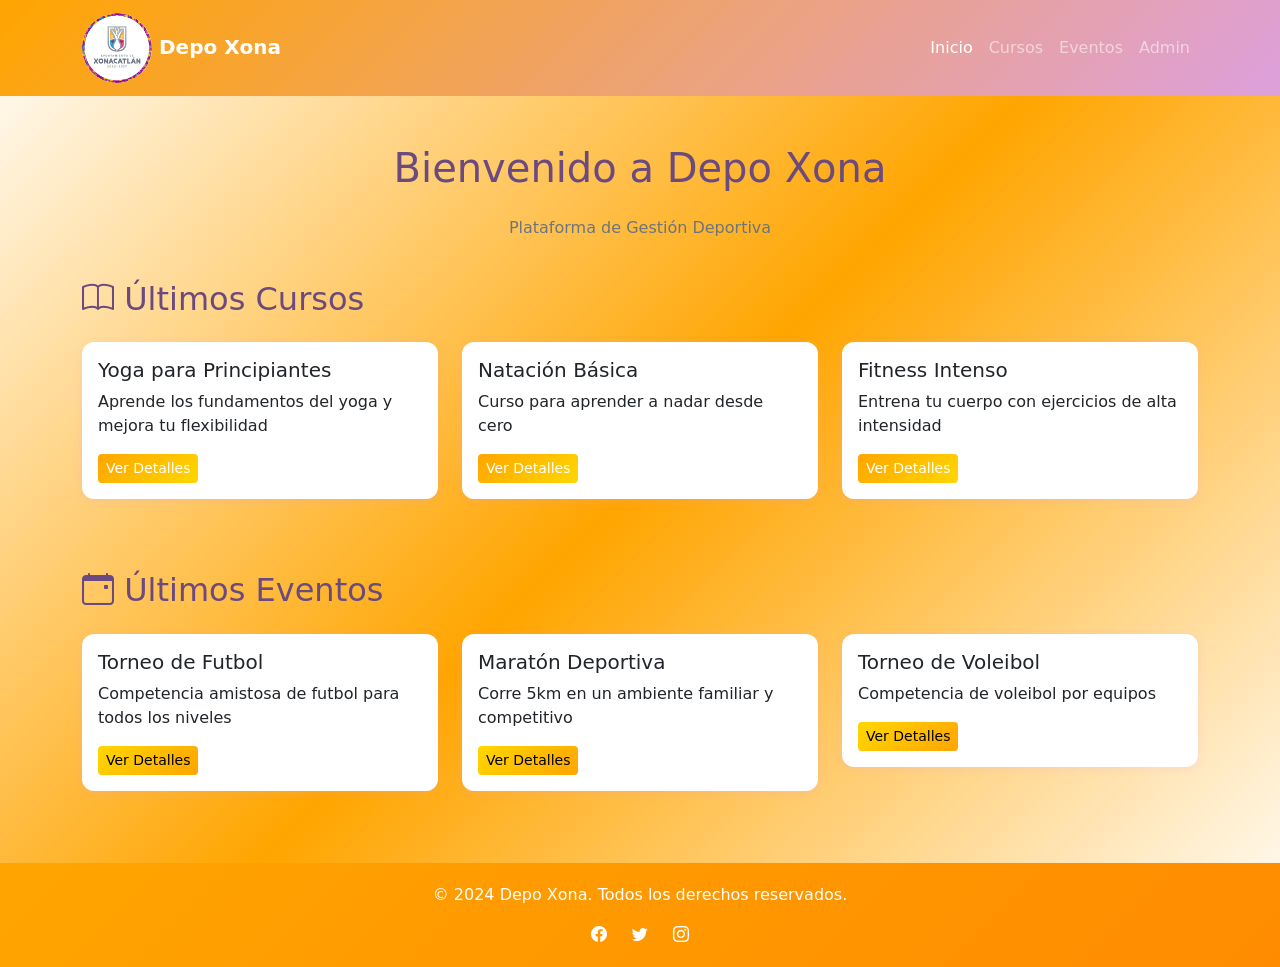
<file: index.html>
<!DOCTYPE html>
<html lang="es">
<head>
    <meta charset="UTF-8">
    <meta name="viewport" content="width=device-width, initial-scale=1">
    <title>Depo Xona - Inicio</title>
    <link href="https://cdn.jsdelivr.net/npm/bootstrap@5.3.2/dist/css/bootstrap.min.css" rel="stylesheet" crossorigin="anonymous">
    <link href="https://cdn.jsdelivr.net/npm/bootstrap-icons@1.11.3/font/bootstrap-icons.css" rel="stylesheet">
    <style>
        body { 
            background: linear-gradient(135deg, #FFFFFF 0%, #FFA500 50%, #FFFFFF 100%); 
            min-height: 100vh; 
        }

        .navbar.navbar-dark.bg-primary { 
            background: linear-gradient(135deg, #FFA500 0%, #DDA0DD 100%) !important; 
        }

        .card { 
            border: none; 
            border-radius: 12px; 
            box-shadow: 0 2px 10px rgba(221, 160, 221, 0.2); 
        }

        .btn-primary { 
            background: linear-gradient(135deg, #FFA500 0%, #FFD700 100%) !important; 
            border: none; 
        }

        .btn-primary:hover { 
            background: linear-gradient(135deg, #E69500 0%, #DDA0DD 100%) !important; 
        }

        .btn-info { 
            background: linear-gradient(135deg, #FFD700 0%, #FFA500 100%); 
            border: none; 
        }

        .form-control:focus { 
            border-color: #DDA0DD; 
            box-shadow: 0 0 0 0.2rem rgba(221, 160, 221, 0.25); 
        }

        footer {
            background: linear-gradient(135deg, #FFA500 0%, #FF8C00 100%);
            color: white;
            padding: 20px 0;
            margin-top: 40px;
        }

        footer a {
            color: white;
            margin: 0 10px;
            text-decoration: none;
        }

        .logo-header {
            width: 70px;
            border-radius: 50%;
        }
    </style>
</head>
<body>
    <!-- Navbar -->
    <nav class="navbar navbar-expand-lg navbar-dark bg-primary sticky-top">
        <div class="container">
            <a class="navbar-brand fw-bold" href="index.html">
                <img src="public/logo.jpeg" class="logo-header" alt="Logo">
                Depo Xona
            </a>
            <button class="navbar-toggler" type="button" data-bs-toggle="collapse" data-bs-target="#navbarNav">
                <span class="navbar-toggler-icon"></span>
            </button>
            <div class="collapse navbar-collapse" id="navbarNav">
                <ul class="navbar-nav ms-auto">
                    <li class="nav-item">
                        <a class="nav-link active" href="index.html">Inicio</a>
                    </li>
                    <li class="nav-item">
                        <a class="nav-link" href="public/cursos.html">Cursos</a>
                    </li>
                    <li class="nav-item">
                        <a class="nav-link" href="public/eventos.html">Eventos</a>
                    </li>
                    <li class="nav-item" id="inscripcion-nav" style="display:none;">
                        <a class="nav-link" href="public/inscripcion.html">Mis Inscripciones</a>
                    </li>
                    <li class="nav-item">
                        <a class="nav-link" href="admin/login.html">Admin</a>
                    </li>
                </ul>
            </div>
        </div>
    </nav>

    <!-- Main Content -->
    <div class="container mt-5">
        <div class="row mb-4">
            <div class="col-lg-12">
                <h1 class="text-center mb-4" style="color: #6b4a7f;">Bienvenido a Depo Xona</h1>
                <p class="text-center text-secondary">Plataforma de Gestión Deportiva</p>
            </div>
        </div>

        <!-- Últimos Cursos -->
        <div class="row mb-5">
            <div class="col-lg-12">
                <h2 class="mb-4" style="color: #6b4a7f;"><i class="bi bi-book"></i> Últimos Cursos</h2>
                <div id="cursosContainer" class="row">
                    <!-- Cargado por JavaScript -->
                </div>
            </div>
        </div>

        <!-- Últimos Eventos -->
        <div class="row mb-5">
            <div class="col-lg-12">
                <h2 class="mb-4" style="color: #6b4a7f;"><i class="bi bi-calendar-event"></i> Últimos Eventos</h2>
                <div id="eventosContainer" class="row">
                    <!-- Cargado por JavaScript -->
                </div>
            </div>
        </div>
    </div>

    <!-- Footer -->
    <footer class="text-center mt-5">
        <div class="container">
            <p>&copy; 2024 Depo Xona. Todos los derechos reservados.</p>
            <div>
                <a href="#"><i class="bi bi-facebook"></i></a>
                <a href="#"><i class="bi bi-twitter"></i></a>
                <a href="#"><i class="bi bi-instagram"></i></a>
            </div>
        </div>
    </footer>

    <script src="https://cdn.jsdelivr.net/npm/bootstrap@5.3.2/dist/js/bootstrap.bundle.min.js"></script>
    <script src="public/app.js"></script>
    <script>
        document.addEventListener('DOMContentLoaded', () => {
            checkAuth();
            loadIndex();
        });

        function loadIndex() {
            const cursos = getDataCursos().slice(0, 3);
            const eventos = getDataEventos().slice(0, 3);

            // Cursos
            const cursosContainer = document.getElementById('cursosContainer');
            cursos.forEach(curso => {
                cursosContainer.innerHTML += `
                    <div class="col-md-4 mb-4">
                        <div class="card">
                            <div class="card-body">
                                <h5 class="card-title">${curso.nombre}</h5>
                                <p class="card-text">${curso.descripcion || 'Curso disponible'}</p>
                                <a href="public/cursos.html?id=${curso.id}" class="btn btn-primary btn-sm">Ver Detalles</a>
                            </div>
                        </div>
                    </div>
                `;
            });

            // Eventos
            const eventosContainer = document.getElementById('eventosContainer');
            eventos.forEach(evento => {
                eventosContainer.innerHTML += `
                    <div class="col-md-4 mb-4">
                        <div class="card">
                            <div class="card-body">
                                <h5 class="card-title">${evento.nombre}</h5>
                                <p class="card-text">${evento.descripcion}</p>
                                <a href="public/eventos.html?id=${evento.id}" class="btn btn-info btn-sm">Ver Detalles</a>
                            </div>
                        </div>
                    </div>
                `;
            });
        }
    </script>
</body>
</html>
</file>
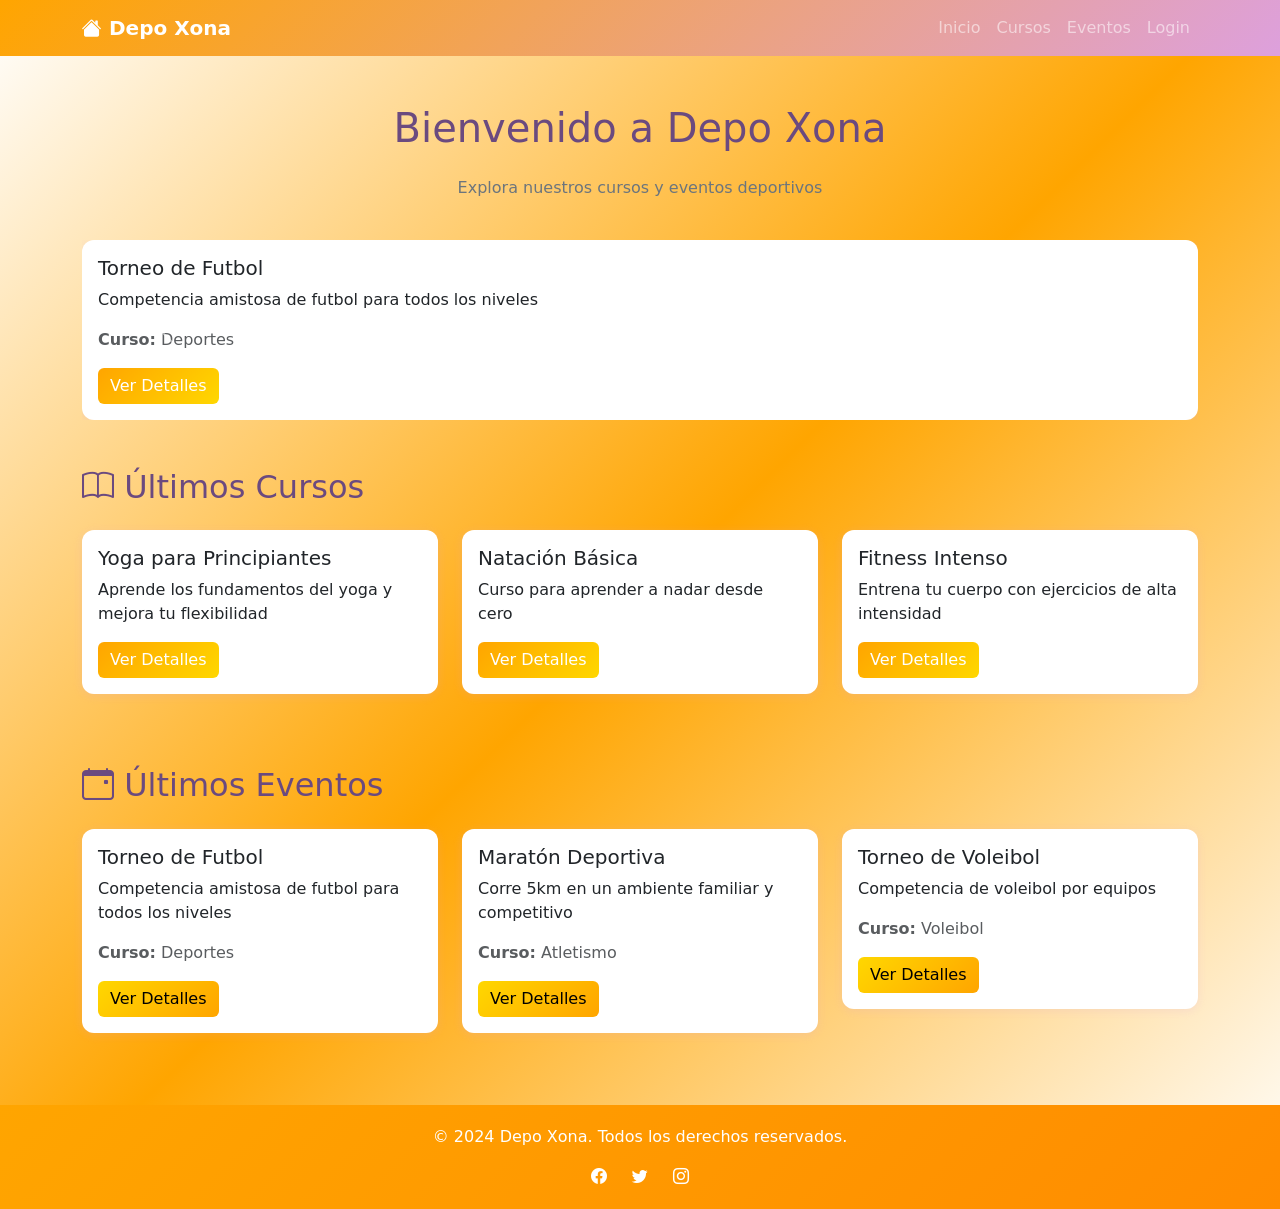
<file: public/index.html>
<!DOCTYPE html>
<html lang="es">
<head>
    <meta charset="UTF-8">
    <meta name="viewport" content="width=device-width, initial-scale=1">
    <title>Depo Xona - Inicio</title>
    <link href="https://cdn.jsdelivr.net/npm/bootstrap@5.3.2/dist/css/bootstrap.min.css" rel="stylesheet" crossorigin="anonymous">
    <link href="https://cdn.jsdelivr.net/npm/bootstrap-icons@1.11.3/font/bootstrap-icons.css" rel="stylesheet">
    <style>
        body { 
            background: linear-gradient(135deg, #FFFFFF 0%, #FFA500 50%, #FFFFFF 100%);
            min-height: 100vh;
        }

        .navbar.navbar-dark.bg-primary { 
            background: linear-gradient(135deg, #FFA500 0%, #DDA0DD 100%) !important;
        }

        .card { 
            border: none;
            border-radius: 12px;
            box-shadow: 0 2px 10px rgba(221, 160, 221, 0.2);
        }

        .btn-primary { 
            background: linear-gradient(135deg, #FFA500 0%, #FFD700 100%) !important;
            border: none;
        }

        .btn-primary:hover { 
            background: linear-gradient(135deg, #E69500 0%, #DDA0DD 100%) !important;
        }

        .btn-info { 
            background: linear-gradient(135deg, #FFD700 0%, #FFA500 100%);
            border: none;
        }

        .form-control:focus { 
            border-color: #DDA0DD;
            box-shadow: 0 0 0 0.2rem rgba(221, 160, 221, 0.25);
        }

        .carousel-item img {
            height: 400px;
            object-fit: cover;
        }

        footer {
            background: linear-gradient(135deg, #FFA500 0%, #FF8C00 100%);
            color: white;
            padding: 20px 0;
            margin-top: 40px;
        }

        footer a {
            color: white;
            margin: 0 10px;
            text-decoration: none;
        }

        .logo-header {
            width: 50px;
            border-radius: 50%;
        }
    </style>
</head>
<body>
    <!-- Navbar -->
    <nav class="navbar navbar-expand-lg navbar-dark bg-primary sticky-top">
        <div class="container">
            <a class="navbar-brand fw-bold" href="index.html">
                <i class="bi bi-house-fill"></i> Depo Xona
            </a>
            <button class="navbar-toggler" type="button" data-bs-toggle="collapse" data-bs-target="#navbarNav">
                <span class="navbar-toggler-icon"></span>
            </button>
            <div class="collapse navbar-collapse" id="navbarNav">
                <ul class="navbar-nav ms-auto">
                    <li class="nav-item">
                        <a class="nav-link" href="index.html">Inicio</a>
                    </li>
                    <li class="nav-item">
                        <a class="nav-link" href="cursos.html">Cursos</a>
                    </li>
                    <li class="nav-item">
                        <a class="nav-link" href="eventos.html">Eventos</a>
                    </li>
                    <li class="nav-item" id="inscripcion-nav" style="display:none;">
                        <a class="nav-link" href="inscripcion.html">Mis Inscripciones</a>
                    </li>
                    <li class="nav-item">
                        <a class="nav-link" id="auth-link" href="login_usuario.html">Login</a>
                    </li>
                    <li class="nav-item" id="logout-nav" style="display:none;">
                        <a class="nav-link" href="#" onclick="logout()">Logout</a>
                    </li>
                </ul>
            </div>
        </div>
    </nav>

    <!-- Main Content -->
    <div class="container mt-5">
        <div class="row mb-4">
            <div class="col-lg-12">
                <h1 class="text-center mb-4" style="color: #6b4a7f;">Bienvenido a Depo Xona</h1>
                <p class="text-center text-secondary">Explora nuestros cursos y eventos deportivos</p>
            </div>
        </div>

        <!-- Carrusel de Eventos -->
        <div class="row mb-5">
            <div class="col-lg-12">
                <div id="eventosCarousel" class="carousel slide" data-bs-ride="carousel">
                    <div class="carousel-inner" id="carouselContent">
                        <!-- Cargado por JavaScript -->
                    </div>
                    <button class="carousel-control-prev" type="button" data-bs-target="#eventosCarousel" data-bs-slide="prev">
                        <span class="carousel-control-prev-icon"></span>
                    </button>
                    <button class="carousel-control-next" type="button" data-bs-target="#eventosCarousel" data-bs-slide="next">
                        <span class="carousel-control-next-icon"></span>
                    </button>
                </div>
            </div>
        </div>

        <!-- Últimos Cursos -->
        <div class="row mb-5">
            <div class="col-lg-12">
                <h2 class="mb-4" style="color: #6b4a7f;"><i class="bi bi-book"></i> Últimos Cursos</h2>
                <div id="cursosContainer" class="row">
                    <!-- Cargado por JavaScript -->
                </div>
            </div>
        </div>

        <!-- Últimos Eventos -->
        <div class="row mb-5">
            <div class="col-lg-12">
                <h2 class="mb-4" style="color: #6b4a7f;"><i class="bi bi-calendar-event"></i> Últimos Eventos</h2>
                <div id="eventosContainer" class="row">
                    <!-- Cargado por JavaScript -->
                </div>
            </div>
        </div>
    </div>

    <!-- Footer -->
    <footer class="text-center mt-5">
        <div class="container">
            <p>&copy; 2024 Depo Xona. Todos los derechos reservados.</p>
            <div>
                <a href="#"><i class="bi bi-facebook"></i></a>
                <a href="#"><i class="bi bi-twitter"></i></a>
                <a href="#"><i class="bi bi-instagram"></i></a>
            </div>
        </div>
    </footer>

    <script src="https://cdn.jsdelivr.net/npm/bootstrap@5.3.2/dist/js/bootstrap.bundle.min.js"></script>
    <script src="app.js"></script>
    <script>
        document.addEventListener('DOMContentLoaded', () => {
            checkAuth();
            loadIndex();
        });

        function loadIndex() {
            const cursos = getDataCursos().slice(0, 3);
            const eventos = getDataEventos().slice(0, 3);

            // Carrusel
            const carousel = document.getElementById('carouselContent');
            eventos.forEach((evento, idx) => {
                const itemClass = idx === 0 ? 'carousel-item active' : 'carousel-item';
                carousel.innerHTML += `
                    <div class="${itemClass}">
                        <div class="card">
                            <div class="card-body">
                                <h5 class="card-title">${evento.nombre}</h5>
                                <p class="card-text">${evento.descripcion}</p>
                                <p class="text-muted"><strong>Curso:</strong> ${evento.curso}</p>
                                <a href="eventos.html?id=${evento.id}" class="btn btn-primary">Ver Detalles</a>
                            </div>
                        </div>
                    </div>
                `;
            });

            // Cursos
            const cursosContainer = document.getElementById('cursosContainer');
            cursos.forEach(curso => {
                cursosContainer.innerHTML += `
                    <div class="col-md-4 mb-4">
                        <div class="card">
                            <div class="card-body">
                                <h5 class="card-title">${curso.nombre}</h5>
                                <p class="card-text">${curso.descripcion || 'Curso disponible'}</p>
                                <a href="cursos.html?id=${curso.id}" class="btn btn-primary">Ver Detalles</a>
                            </div>
                        </div>
                    </div>
                `;
            });

            // Eventos
            const eventosContainer = document.getElementById('eventosContainer');
            eventos.forEach(evento => {
                eventosContainer.innerHTML += `
                    <div class="col-md-4 mb-4">
                        <div class="card">
                            <div class="card-body">
                                <h5 class="card-title">${evento.nombre}</h5>
                                <p class="card-text">${evento.descripcion}</p>
                                <p class="text-muted"><strong>Curso:</strong> ${evento.curso}</p>
                                <a href="eventos.html?id=${evento.id}" class="btn btn-info">Ver Detalles</a>
                            </div>
                        </div>
                    </div>
                `;
            });
        }
    </script>
</body>
</html>
</file>
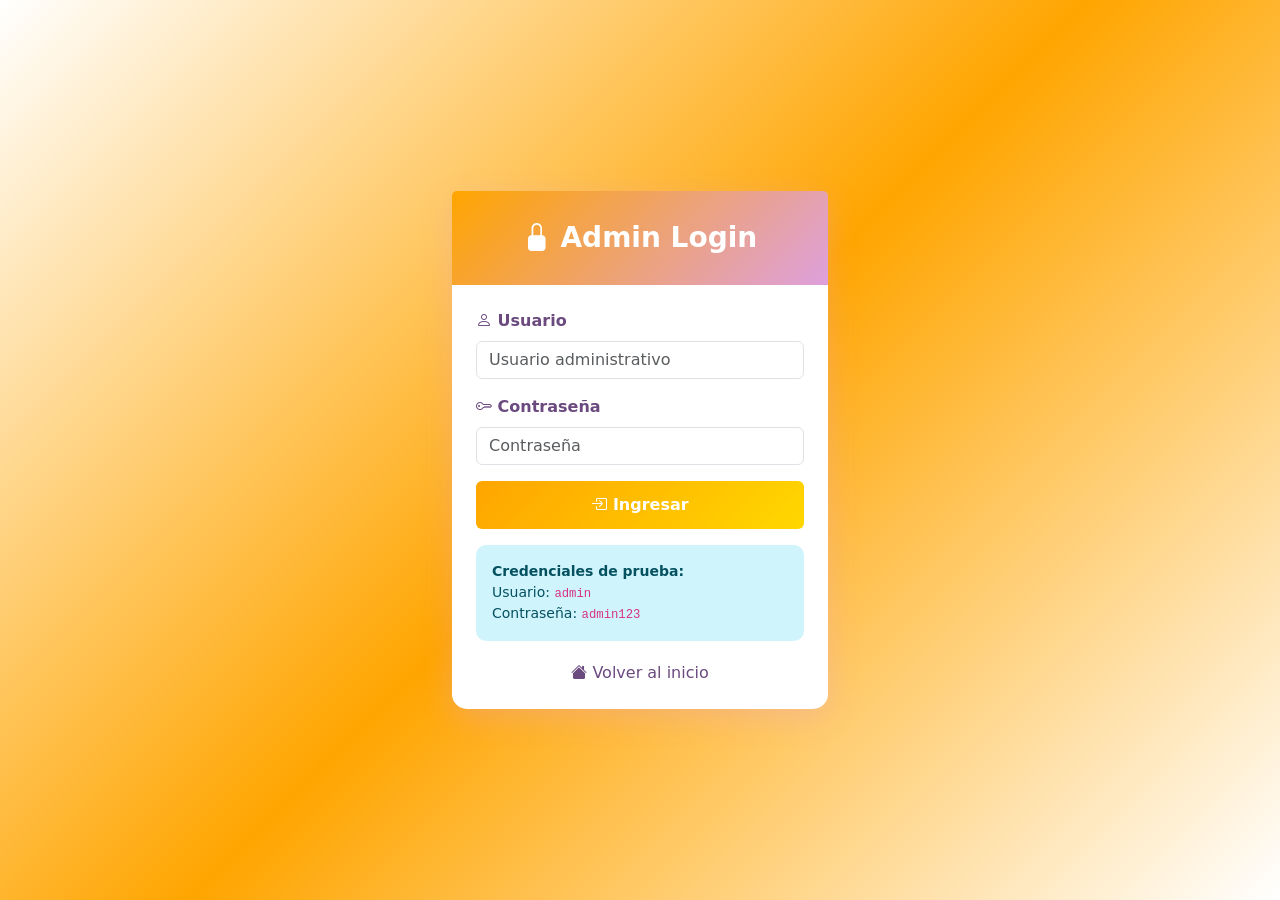
<file: admin/dashboard.html>
<!DOCTYPE html>
<html lang="es">
<head>
    <meta charset="UTF-8">
    <meta name="viewport" content="width=device-width, initial-scale=1">
    <title>Admin Dashboard - Depo Xona</title>
    <link href="https://cdn.jsdelivr.net/npm/bootstrap@5.3.2/dist/css/bootstrap.min.css" rel="stylesheet" crossorigin="anonymous">
    <link href="https://cdn.jsdelivr.net/npm/bootstrap-icons@1.11.3/font/bootstrap-icons.css" rel="stylesheet">
    <style>
        body {
            background: linear-gradient(135deg, #FFFFFF 0%, #FFA500 50%, #FFFFFF 100%);
            min-height: 100vh;
        }

        /* NAVBAR */
        .navbar {
            background: linear-gradient(135deg, #FFA500 0%, #DDA0DD 100%);
            box-shadow: 0 2px 10px rgba(0,0,0,0.1);
        }

        .navbar-brand {
            font-weight: 700;
            font-size: 1.5rem;
        }

        /* SIDEBAR */
        .sidebar {
            background: linear-gradient(135deg, #f8f9fa 0%, #FFF8E1 100%);
            min-height: calc(100vh - 70px);
            padding: 20px 0;
            border-right: 1px solid #DDA0DD;
        }

        .nav-link {
            color: #6b4a7f;
            padding: 12px 20px;
            margin: 5px 0;
            border-left: 4px solid transparent;
            transition: 0.3s;
        }

        .nav-link:hover,
        .nav-link.active {
            background: #FFA500;
            color: white;
            border-left-color: #FFD700;
        }

        /* CONTENT */
        .main-content {
            padding: 30px;
        }

        /* CARDS */
        .card {
            border: none;
            border-radius: 12px;
            box-shadow: 0 4px 15px rgba(221, 160, 221, 0.2);
            transition: 0.3s;
            margin-bottom: 20px;
        }

        .card:hover {
            transform: translateY(-5px);
            box-shadow: 0 8px 25px rgba(221, 160, 221, 0.3);
        }

        .card-header {
            background: linear-gradient(135deg, #FFA500 0%, #FFD700 100%);
            color: white;
            border: none;
            font-weight: 600;
        }

        /* STAT CARDS */
        .stat-card {
            background: white;
            border-radius: 12px;
            padding: 20px;
            text-align: center;
            box-shadow: 0 4px 15px rgba(221, 160, 221, 0.1);
        }

        .stat-number {
            font-size: 2.5rem;
            font-weight: 700;
            color: #FFA500;
        }

        .stat-label {
            color: #6b4a7f;
            font-weight: 600;
            margin-top: 10px;
        }

        /* BOTONES */
        .btn-primary {
            background: linear-gradient(135deg, #FFA500 0%, #FFD700 100%) !important;
            border: none;
        }

        .btn-primary:hover {
            background: linear-gradient(135deg, #E69500 0%, #DDA0DD 100%) !important;
        }

        .btn-danger {
            background: linear-gradient(135deg, #dc3545 0%, #c82333 100%);
            border: none;
        }

        .btn-danger:hover {
            background: linear-gradient(135deg, #c82333 0%, #bd2130 100%);
        }

        .btn-info {
            background: linear-gradient(135deg, #DDA0DD 0%, #FFA500 100%);
            border: none;
        }

        /* TABLES */
        .table {
            background: white;
            border-radius: 10px;
            overflow: hidden;
        }

        .table thead {
            background: linear-gradient(135deg, #FFA500 0%, #DDA0DD 100%);
            color: white;
        }

        .table tbody tr:hover {
            background-color: #FFF8E1;
        }

        /* MODAL */
        .modal-content {
            border-radius: 12px;
            border: none;
            box-shadow: 0 8px 30px rgba(221, 160, 221, 0.3);
        }

        .modal-header {
            background: linear-gradient(135deg, #FFA500 0%, #FFD700 100%);
            color: white;
            border: none;
        }

        /* SECTIONS */
        .section {
            display: none;
        }

        .section.active {
            display: block;
        }

        .page-header {
            color: #6b4a7f;
            font-weight: 700;
            margin-bottom: 30px;
            font-size: 2rem;
        }
    </style>
</head>
<body>
    <!-- NAVBAR -->
    <nav class="navbar navbar-dark sticky-top">
        <div class="container-fluid">
            <a class="navbar-brand" href="dashboard.html">
                <i class="bi bi-gear-fill"></i> Depo Xona Admin
            </a>
            <div class="d-flex align-items-center">
                <span class="text-white me-3"><i class="bi bi-person"></i> <span id="adminName">Admin</span></span>
                <button class="btn btn-light btn-sm" onclick="logoutAdmin()">
                    <i class="bi bi-box-arrow-right"></i> Salir
                </button>
            </div>
        </div>
    </nav>

    <div class="container-fluid">
        <div class="row">
            <!-- SIDEBAR -->
            <nav class="col-md-2 sidebar">
                <div class="nav flex-column">
                    <a href="#" onclick="showSection('dashboard')" class="nav-link active">
                        <i class="bi bi-speedometer2"></i> Dashboard
                    </a>
                    <a href="#" onclick="showSection('usuarios')" class="nav-link">
                        <i class="bi bi-people"></i> Usuarios
                    </a>
                    <a href="#" onclick="showSection('cursos')" class="nav-link">
                        <i class="bi bi-book"></i> Cursos
                    </a>
                    <a href="#" onclick="showSection('eventos')" class="nav-link">
                        <i class="bi bi-calendar-event"></i> Eventos
                    </a>
                    <a href="#" onclick="showSection('inscripciones')" class="nav-link">
                        <i class="bi bi-person-check"></i> Inscripciones
                    </a>
                    <hr>
                    <a href="../index.html" class="nav-link">
                        <i class="bi bi-house-fill"></i> Volver al Inicio
                    </a>
                </div>
            </nav>

            <!-- MAIN CONTENT -->
            <main class="col-md-10 main-content">
                <!-- DASHBOARD -->
                <section id="dashboard" class="section active">
                    <h1 class="page-header"><i class="bi bi-speedometer2"></i> Dashboard</h1>
                    
                    <div class="row mb-4">
                        <div class="col-md-3">
                            <div class="stat-card">
                                <div class="stat-number" id="statUsuarios">0</div>
                                <div class="stat-label">Usuarios</div>
                            </div>
                        </div>
                        <div class="col-md-3">
                            <div class="stat-card">
                                <div class="stat-number" id="statCursos">0</div>
                                <div class="stat-label">Cursos</div>
                            </div>
                        </div>
                        <div class="col-md-3">
                            <div class="stat-card">
                                <div class="stat-number" id="statEventos">0</div>
                                <div class="stat-label">Eventos</div>
                            </div>
                        </div>
                        <div class="col-md-3">
                            <div class="stat-card">
                                <div class="stat-number" id="statInscripciones">0</div>
                                <div class="stat-label">Inscripciones</div>
                            </div>
                        </div>
                    </div>

                    <div class="card">
                        <div class="card-header">
                            <h5 class="mb-0"><i class="bi bi-graph-up"></i> Resumen General</h5>
                        </div>
                        <div class="card-body">
                            <p class="text-muted">Bienvenido al panel de administración de Depo Xona</p>
                            <p>Desde aquí puedes gestionar todos los aspectos de la plataforma: usuarios, cursos, eventos e inscripciones.</p>
                        </div>
                    </div>
                </section>

                <!-- USUARIOS -->
                <section id="usuarios" class="section">
                    <h1 class="page-header"><i class="bi bi-people"></i> Gestión de Usuarios</h1>
                    
                    <div class="card">
                        <div class="card-header d-flex justify-content-between align-items-center">
                            <h5 class="mb-0">Usuarios Registrados</h5>
                            <button class="btn btn-light btn-sm" data-bs-toggle="modal" data-bs-target="#modalUsuario">
                                <i class="bi bi-person-plus"></i> Nuevo Usuario
                            </button>
                        </div>
                        <div class="card-body">
                            <div class="table-responsive">
                                <table class="table table-hover">
                                    <thead>
                                        <tr>
                                            <th>ID</th>
                                            <th>Nombre</th>
                                            <th>Teléfono</th>
                                            <th>Acciones</th>
                                        </tr>
                                    </thead>
                                    <tbody id="usuariosTable">
                                        <!-- Cargado por JavaScript -->
                                    </tbody>
                                </table>
                            </div>
                        </div>
                    </div>
                </section>

                <!-- CURSOS -->
                <section id="cursos" class="section">
                    <h1 class="page-header"><i class="bi bi-book"></i> Gestión de Cursos</h1>
                    
                    <div class="card">
                        <div class="card-header d-flex justify-content-between align-items-center">
                            <h5 class="mb-0">Cursos Disponibles</h5>
                            <button class="btn btn-light btn-sm" data-bs-toggle="modal" data-bs-target="#modalCurso">
                                <i class="bi bi-plus"></i> Nuevo Curso
                            </button>
                        </div>
                        <div class="card-body">
                            <div class="table-responsive">
                                <table class="table table-hover">
                                    <thead>
                                        <tr>
                                            <th>ID</th>
                                            <th>Nombre</th>
                                            <th>Descripción</th>
                                            <th>Costo</th>
                                            <th>Acciones</th>
                                        </tr>
                                    </thead>
                                    <tbody id="cursosTable">
                                        <!-- Cargado por JavaScript -->
                                    </tbody>
                                </table>
                            </div>
                        </div>
                    </div>
                </section>

                <!-- EVENTOS -->
                <section id="eventos" class="section">
                    <h1 class="page-header"><i class="bi bi-calendar-event"></i> Gestión de Eventos</h1>
                    
                    <div class="card">
                        <div class="card-header d-flex justify-content-between align-items-center">
                            <h5 class="mb-0">Eventos Disponibles</h5>
                            <button class="btn btn-light btn-sm" data-bs-toggle="modal" data-bs-target="#modalEvento">
                                <i class="bi bi-plus"></i> Nuevo Evento
                            </button>
                        </div>
                        <div class="card-body">
                            <div class="table-responsive">
                                <table class="table table-hover">
                                    <thead>
                                        <tr>
                                            <th>ID</th>
                                            <th>Nombre</th>
                                            <th>Curso</th>
                                            <th>Descripción</th>
                                            <th>Acciones</th>
                                        </tr>
                                    </thead>
                                    <tbody id="eventosTable">
                                        <!-- Cargado por JavaScript -->
                                    </tbody>
                                </table>
                            </div>
                        </div>
                    </div>
                </section>

                <!-- INSCRIPCIONES -->
                <section id="inscripciones" class="section">
                    <h1 class="page-header"><i class="bi bi-person-check"></i> Inscripciones</h1>
                    
                    <div class="card">
                        <div class="card-header">
                            <h5 class="mb-0">Todas las Inscripciones</h5>
                        </div>
                        <div class="card-body">
                            <div class="table-responsive">
                                <table class="table table-hover">
                                    <thead>
                                        <tr>
                                            <th>ID</th>
                                            <th>Usuario</th>
                                            <th>Curso/Evento</th>
                                            <th>Fecha</th>
                                            <th>Acciones</th>
                                        </tr>
                                    </thead>
                                    <tbody id="inscripcionesTable">
                                        <!-- Cargado por JavaScript -->
                                    </tbody>
                                </table>
                            </div>
                        </div>
                    </div>
                </section>
            </main>
        </div>
    </div>

    <!-- MODALS -->
    <!-- Modal Usuario -->
    <div class="modal fade" id="modalUsuario" tabindex="-1">
        <div class="modal-dialog">
            <div class="modal-content">
                <div class="modal-header">
                    <h5 class="modal-title"><i class="bi bi-person-plus"></i> Nuevo Usuario</h5>
                    <button type="button" class="btn-close btn-close-white" data-bs-dismiss="modal"></button>
                </div>
                <form id="formUsuario" onsubmit="handleSaveUsuario(event)">
                    <div class="modal-body">
                        <div class="mb-3">
                            <label class="form-label">Nombre</label>
                            <input type="text" class="form-control" name="nombre" required>
                        </div>
                        <div class="mb-3">
                            <label class="form-label">Teléfono</label>
                            <input type="tel" class="form-control" name="telefono" required placeholder="10 dígitos">
                        </div>
                    </div>
                    <div class="modal-footer">
                        <button type="button" class="btn btn-secondary" data-bs-dismiss="modal">Cancelar</button>
                        <button type="submit" class="btn btn-primary">Guardar</button>
                    </div>
                </form>
            </div>
        </div>
    </div>

    <script src="https://cdn.jsdelivr.net/npm/bootstrap@5.3.2/dist/js/bootstrap.bundle.min.js"></script>
    <script src="app.js"></script>
    <script src="../public/app.js"></script>
    <script>
        document.addEventListener('DOMContentLoaded', () => {
            const admin = getAdmin();
            if (!admin) {
                window.location.href = 'login.html';
                return;
            }

            document.getElementById('adminName').textContent = admin.usuario;
            loadDashboardData();
            loadUsuarios();
            loadCursos();
            loadEventos();
            loadInscripciones();
        });

        function showSection(section) {
            document.querySelectorAll('.section').forEach(s => s.classList.remove('active'));
            document.getElementById(section).classList.add('active');
            
            document.querySelectorAll('.nav-link').forEach(link => link.classList.remove('active'));
            event.target.closest('.nav-link').classList.add('active');

            // Recargar datos de la sección
            if (section === 'usuarios') loadUsuarios();
            else if (section === 'cursos') loadCursos();
            else if (section === 'eventos') loadEventos();
            else if (section === 'inscripciones') loadInscripciones();
            else if (section === 'dashboard') loadDashboardData();
        }

        function loadDashboardData() {
            const usuarios = getDataUsuarios();
            const cursos = getDataCursos();
            const eventos = getDataEventos();
            const inscripciones = getInscripciones();

            document.getElementById('statUsuarios').textContent = usuarios.length;
            document.getElementById('statCursos').textContent = cursos.length;
            document.getElementById('statEventos').textContent = eventos.length;
            document.getElementById('statInscripciones').textContent = inscripciones.length;
        }

        function loadUsuarios() {
            const usuarios = getDataUsuarios();
            const tbody = document.getElementById('usuariosTable');
            tbody.innerHTML = usuarios.map(u => `
                <tr>
                    <td><strong>${u.id}</strong></td>
                    <td>${u.nombre}</td>
                    <td>${u.telefono}</td>
                    <td>
                        <button class="btn btn-sm btn-danger" onclick="deleteUsuario(${u.id})">
                            <i class="bi bi-trash"></i> Eliminar
                        </button>
                    </td>
                </tr>
            `).join('');
        }

        function loadCursos() {
            const cursos = getDataCursos();
            const tbody = document.getElementById('cursosTable');
            tbody.innerHTML = cursos.map(c => `
                <tr>
                    <td><strong>${c.id}</strong></td>
                    <td>${c.nombre}</td>
                    <td>${c.descripcion || '-'}</td>
                    <td>$${c.costo || '0'}</td>
                    <td>
                        <button class="btn btn-sm btn-info">Editar</button>
                        <button class="btn btn-sm btn-danger" onclick="deleteCurso(${c.id})">Eliminar</button>
                    </td>
                </tr>
            `).join('');
        }

        function loadEventos() {
            const eventos = getDataEventos();
            const tbody = document.getElementById('eventosTable');
            tbody.innerHTML = eventos.map(e => `
                <tr>
                    <td><strong>${e.id}</strong></td>
                    <td>${e.nombre}</td>
                    <td>${e.curso}</td>
                    <td>${e.descripcion || '-'}</td>
                    <td>
                        <button class="btn btn-sm btn-info">Editar</button>
                        <button class="btn btn-sm btn-danger" onclick="deleteEvento(${e.id})">Eliminar</button>
                    </td>
                </tr>
            `).join('');
        }

        function loadInscripciones() {
            const inscripciones = getInscripciones();
            const usuarios = getDataUsuarios();
            const cursos = getDataCursos();
            const eventos = getDataEventos();
            
            const tbody = document.getElementById('inscripcionesTable');
            tbody.innerHTML = inscripciones.map(i => {
                const usuario = usuarios.find(u => u.id === i.id_usuario);
                const curso = cursos.find(c => c.id === i.id_curso);
                const evento = eventos.find(e => e.id === i.id_evento);
                const nombre = curso?.nombre || evento?.nombre || 'N/A';

                return `
                    <tr>
                        <td><strong>${i.id}</strong></td>
                        <td>${usuario?.nombre || 'Usuario eliminado'}</td>
                        <td>${nombre}</td>
                        <td>${i.creado_en}</td>
                        <td>
                            <button class="btn btn-sm btn-danger" onclick="deleteInscripcion(${i.id})">
                                <i class="bi bi-trash"></i> Eliminar
                            </button>
                        </td>
                    </tr>
                `;
            }).join('');
        }

        function deleteUsuario(id) {
            if (confirm('¿Eliminar este usuario?')) {
                removeUsuario(id);
                loadUsuarios();
                loadDashboardData();
            }
        }

        function deleteInscripcion(id) {
            if (confirm('¿Eliminar esta inscripción?')) {
                removeInscripcion(id);
                loadInscripciones();
                loadDashboardData();
            }
        }

        function handleSaveUsuario(event) {
            event.preventDefault();
            const form = event.target;
            const nombre = form.nombre.value.trim();
            const telefono = form.telefono.value.trim();

            const nuevoUsuario = {
                id: Date.now(),
                nombre: nombre,
                telefono: telefono
            };

            addUsuario(nuevoUsuario);
            form.reset();
            bootstrap.Modal.getInstance(document.getElementById('modalUsuario')).hide();
            loadUsuarios();
            loadDashboardData();
        }

        function logoutAdmin() {
            localStorage.removeItem('adminActivo');
            window.location.href = 'login.html';
        }
    </script>
</body>
</html>
</file>
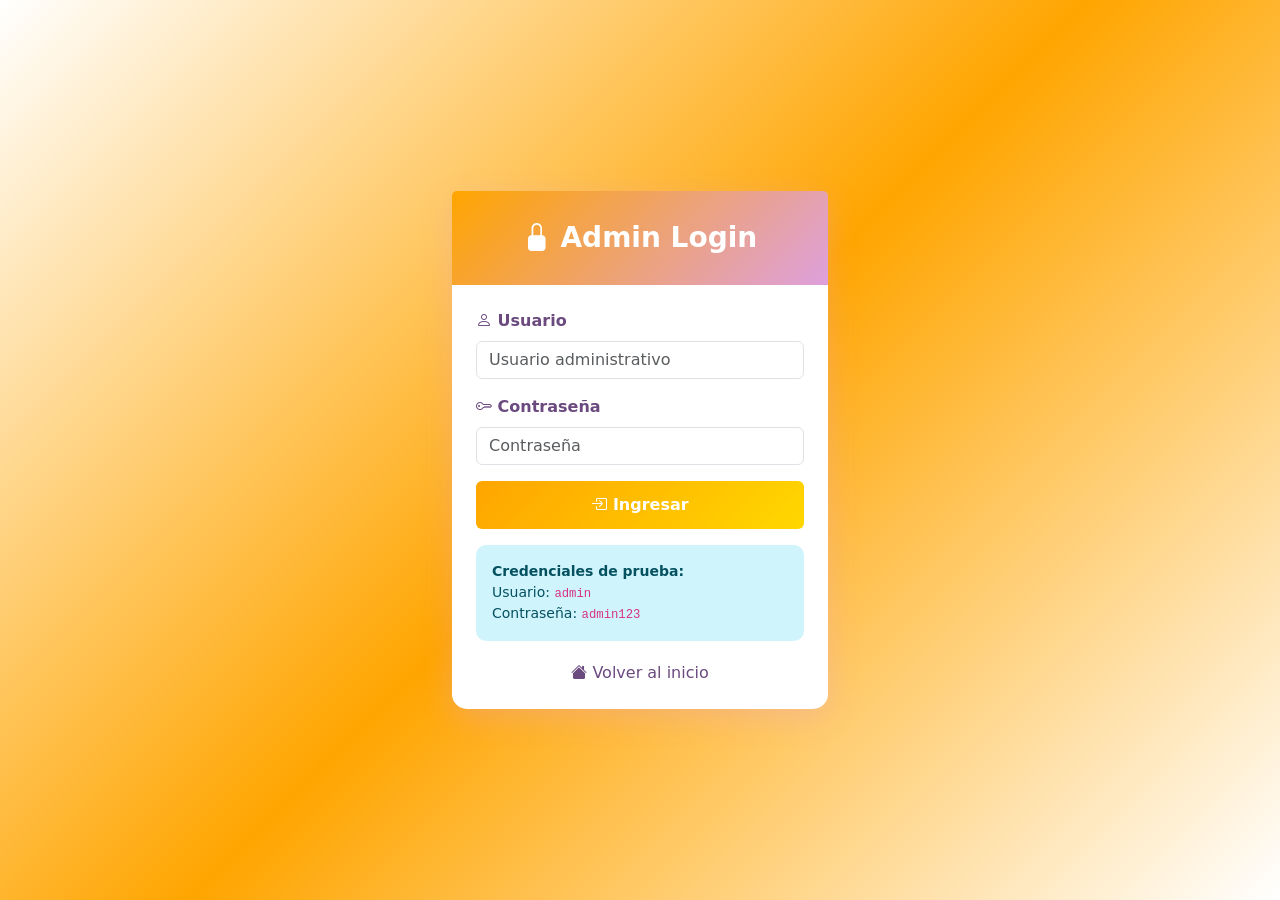
<file: admin/login.html>
<!DOCTYPE html>
<html lang="es">
<head>
    <meta charset="UTF-8">
    <meta name="viewport" content="width=device-width, initial-scale=1">
    <title>Admin Login - Depo Xona</title>
    <link href="https://cdn.jsdelivr.net/npm/bootstrap@5.3.2/dist/css/bootstrap.min.css" rel="stylesheet" crossorigin="anonymous">
    <link href="https://cdn.jsdelivr.net/npm/bootstrap-icons@1.11.3/font/bootstrap-icons.css" rel="stylesheet">
    <style>
        body {
            background: linear-gradient(135deg, #FFFFFF 0%, #FFA500 50%, #FFFFFF 100%);
            min-height: 100vh;
            display: flex;
            align-items: center;
            justify-content: center;
        }

        .container {
            max-width: 400px;
        }

        .card {
            border: none;
            border-radius: 15px;
            box-shadow: 0 8px 30px rgba(221, 160, 221, 0.3);
        }

        .card-header {
            background: linear-gradient(135deg, #FFA500 0%, #DDA0DD 100%);
            color: white;
            border: none;
            border-radius: 15px 15px 0 0;
            padding: 30px;
            text-align: center;
        }

        .card-header h3 {
            margin: 0;
            font-weight: 700;
        }

        .btn-primary {
            background: linear-gradient(135deg, #FFA500 0%, #FFD700 100%) !important;
            border: none;
            width: 100%;
            padding: 12px;
            font-weight: 600;
        }

        .btn-primary:hover {
            background: linear-gradient(135deg, #E69500 0%, #DDA0DD 100%) !important;
        }

        .form-control:focus {
            border-color: #DDA0DD;
            box-shadow: 0 0 0 0.2rem rgba(221, 160, 221, 0.25);
        }

        .alert {
            border-radius: 10px;
            border: none;
        }

        .form-label {
            color: #6b4a7f;
            font-weight: 600;
        }

        .back-link {
            text-align: center;
            margin-top: 20px;
        }

        .back-link a {
            color: #6b4a7f;
            text-decoration: none;
            font-weight: 500;
        }

        .back-link a:hover {
            text-decoration: underline;
        }
    </style>
</head>
<body>
    <div class="container">
        <div class="card">
            <div class="card-header">
                <h3><i class="bi bi-lock-fill"></i> Admin Login</h3>
            </div>
            <div class="card-body p-4">
                <form id="loginForm" onsubmit="handleAdminLogin(event)">
                    <div id="alertError" class="alert alert-danger" style="display:none;"></div>

                    <div class="mb-3">
                        <label for="usuario" class="form-label"><i class="bi bi-person"></i> Usuario</label>
                        <input type="text" class="form-control" id="usuario" name="usuario" required placeholder="Usuario administrativo">
                    </div>

                    <div class="mb-3">
                        <label for="password" class="form-label"><i class="bi bi-key"></i> Contraseña</label>
                        <input type="password" class="form-control" id="password" name="password" required placeholder="Contraseña">
                    </div>

                    <button type="submit" class="btn btn-primary mb-3">
                        <i class="bi bi-box-arrow-in-right"></i> Ingresar
                    </button>
                </form>

                <div class="alert alert-info small" role="alert">
                    <strong>Credenciales de prueba:</strong><br>
                    Usuario: <code>admin</code><br>
                    Contraseña: <code>admin123</code>
                </div>

                <div class="back-link">
                    <a href="../index.html"><i class="bi bi-house-fill"></i> Volver al inicio</a>
                </div>
            </div>
        </div>
    </div>

    <script src="app.js"></script>
    <script src="../public/app.js"></script>
    <script>
        document.addEventListener('DOMContentLoaded', () => {
            const admin = getAdmin();
            if (admin) {
                window.location.href = 'dashboard.html';
            }
        });

        function handleAdminLogin(event) {
            event.preventDefault();

            const usuario = document.getElementById('usuario').value.trim();
            const password = document.getElementById('password').value.trim();
            const alertError = document.getElementById('alertError');

            if (!usuario || !password) {
                alertError.textContent = 'Completa todos los campos.';
                alertError.style.display = 'block';
                return;
            }

            const admin = verifyAdminCredentials(usuario, password);
            
            if (admin) {
                setAdmin(admin);
                window.location.href = 'dashboard.html';
            } else {
                alertError.textContent = 'Credenciales inválidas.';
                alertError.style.display = 'block';
            }
        }
    </script>
</body>
</html>
</file>
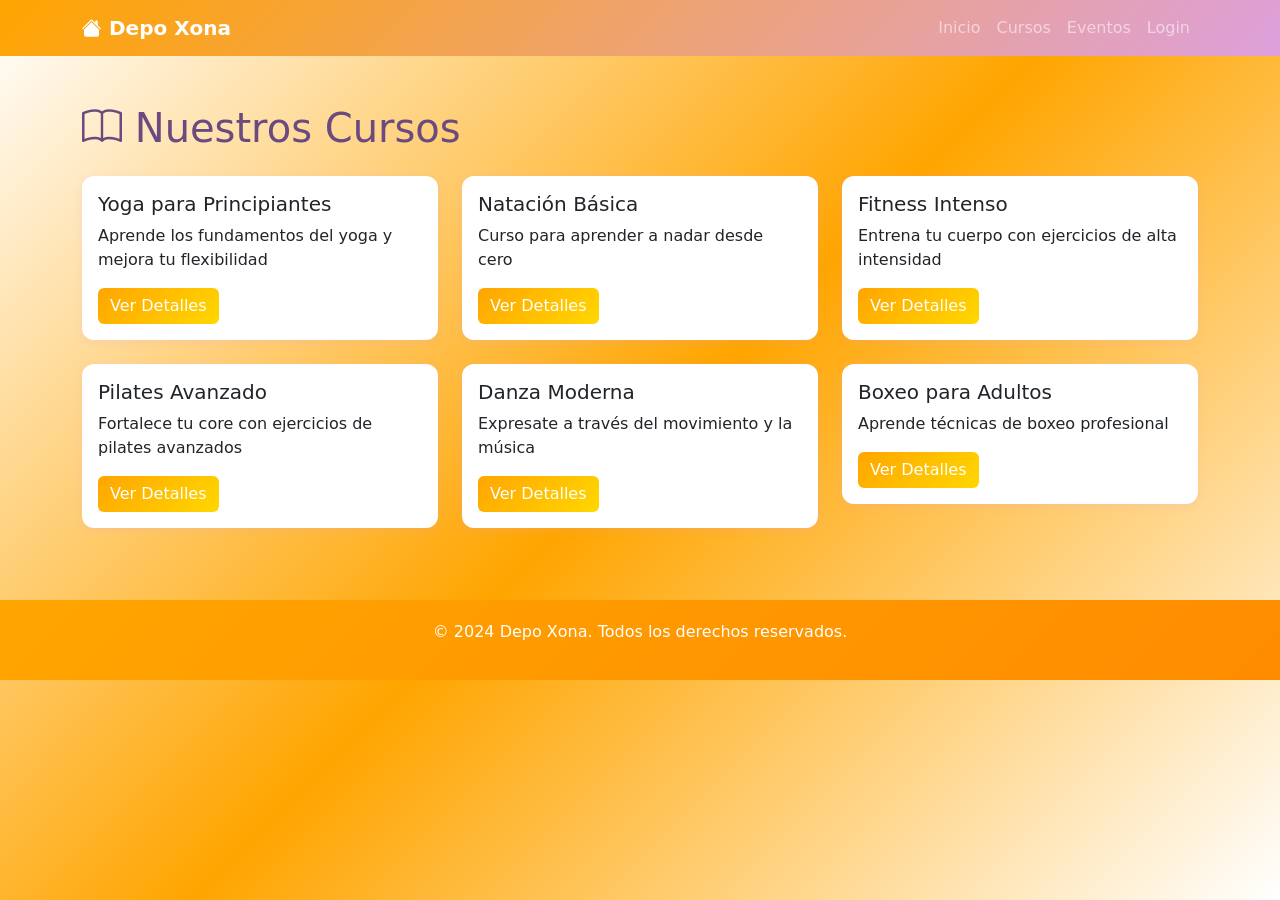
<file: public/cursos.html>
<!DOCTYPE html>
<html lang="es">
<head>
    <meta charset="UTF-8">
    <meta name="viewport" content="width=device-width, initial-scale=1">
    <title>Cursos - Depo Xona</title>
    <link href="https://cdn.jsdelivr.net/npm/bootstrap@5.3.2/dist/css/bootstrap.min.css" rel="stylesheet" crossorigin="anonymous">
    <link href="https://cdn.jsdelivr.net/npm/bootstrap-icons@1.11.3/font/bootstrap-icons.css" rel="stylesheet">
    <style>
        body { 
            background: linear-gradient(135deg, #FFFFFF 0%, #FFA500 50%, #FFFFFF 100%);
            min-height: 100vh;
        }

        .navbar.navbar-dark.bg-primary { 
            background: linear-gradient(135deg, #FFA500 0%, #DDA0DD 100%) !important;
        }

        .card { 
            border: none;
            border-radius: 12px;
            box-shadow: 0 2px 10px rgba(221, 160, 221, 0.2);
        }

        .btn-primary { 
            background: linear-gradient(135deg, #FFA500 0%, #FFD700 100%) !important;
            border: none;
        }

        .btn-primary:hover { 
            background: linear-gradient(135deg, #E69500 0%, #DDA0DD 100%) !important;
        }

        .form-control:focus { 
            border-color: #DDA0DD;
            box-shadow: 0 0 0 0.2rem rgba(221, 160, 221, 0.25);
        }

        footer {
            background: linear-gradient(135deg, #FFA500 0%, #FF8C00 100%);
            color: white;
            padding: 20px 0;
            margin-top: 40px;
        }

        footer a {
            color: white;
            text-decoration: none;
        }

        .detail-section {
            display: none;
        }

        .detail-section.active {
            display: block;
        }
    </style>
</head>
<body>
    <!-- Navbar -->
    <nav class="navbar navbar-expand-lg navbar-dark bg-primary sticky-top">
        <div class="container">
            <a class="navbar-brand fw-bold" href="index.html">
                <i class="bi bi-house-fill"></i> Depo Xona
            </a>
            <button class="navbar-toggler" type="button" data-bs-toggle="collapse" data-bs-target="#navbarNav">
                <span class="navbar-toggler-icon"></span>
            </button>
            <div class="collapse navbar-collapse" id="navbarNav">
                <ul class="navbar-nav ms-auto">
                    <li class="nav-item">
                        <a class="nav-link" href="index.html">Inicio</a>
                    </li>
                    <li class="nav-item">
                        <a class="nav-link" href="cursos.html">Cursos</a>
                    </li>
                    <li class="nav-item">
                        <a class="nav-link" href="eventos.html">Eventos</a>
                    </li>
                    <li class="nav-item" id="inscripcion-nav" style="display:none;">
                        <a class="nav-link" href="inscripcion.html">Mis Inscripciones</a>
                    </li>
                    <li class="nav-item">
                        <a class="nav-link" id="auth-link" href="login_usuario.html">Login</a>
                    </li>
                    <li class="nav-item" id="logout-nav" style="display:none;">
                        <a class="nav-link" href="#" onclick="logout()">Logout</a>
                    </li>
                </ul>
            </div>
        </div>
    </nav>

    <!-- Main Content -->
    <div class="container mt-5">
        <!-- Lista de Cursos -->
        <div id="listSection">
            <h1 class="mb-4" style="color: #6b4a7f;"><i class="bi bi-book"></i> Nuestros Cursos</h1>
            <div id="cursosContainer" class="row">
                <!-- Cargado por JavaScript -->
            </div>
        </div>

        <!-- Detalle de Curso -->
        <div id="detailSection" class="detail-section">
            <a href="#" onclick="backToCursos()" class="btn btn-light mb-3"><i class="bi bi-arrow-left"></i> Volver</a>
            <div class="row">
                <div class="col-lg-8">
                    <div class="card mb-4">
                        <div class="card-body">
                            <h2 id="cursoNombre" style="color: #6b4a7f;"></h2>
                            <p id="cursoDescripcion" class="text-secondary"></p>
                            
                            <div class="row mt-4">
                                <div class="col-md-6">
                                    <h5>Requisitos</h5>
                                    <p id="cursoRequisitos">-</p>
                                </div>
                                <div class="col-md-6">
                                    <h5>Información</h5>
                                    <p><strong>ID:</strong> <span id="cursoId"></span></p>
                                </div>
                            </div>
                        </div>
                    </div>
                </div>
                <div class="col-lg-4">
                    <div class="card">
                        <div class="card-body">
                            <h5 class="card-title">Inscribirse</h5>
                            <div id="inscripcionForm">
                                <button class="btn btn-primary w-100" onclick="inscribirse()">
                                    <i class="bi bi-check-circle"></i> Inscribirse
                                </button>
                                <div id="mensajeInscripcion" class="alert mt-3" style="display:none;"></div>
                            </div>
                            <div id="noAuth" class="alert alert-warning" style="display:none;">
                                Debes <a href="login_usuario.html">iniciar sesión</a> para inscribirse.
                            </div>
                        </div>
                    </div>
                </div>
            </div>
        </div>
    </div>

    <!-- Footer -->
    <footer class="text-center mt-5">
        <div class="container">
            <p>&copy; 2024 Depo Xona. Todos los derechos reservados.</p>
        </div>
    </footer>

    <script src="https://cdn.jsdelivr.net/npm/bootstrap@5.3.2/dist/js/bootstrap.bundle.min.js"></script>
    <script src="app.js"></script>
    <script>
        let currentCursoId = null;

        document.addEventListener('DOMContentLoaded', () => {
            checkAuth();
            const urlParams = new URLSearchParams(window.location.search);
            const id = urlParams.get('id');
            
            if (id) {
                showCursoDetail(id);
            } else {
                loadCursosList();
            }
        });

        function loadCursosList() {
            document.getElementById('listSection').style.display = 'block';
            document.getElementById('detailSection').style.display = 'none';
            
            const cursos = getDataCursos();
            const container = document.getElementById('cursosContainer');
            container.innerHTML = '';

            cursos.forEach(curso => {
                container.innerHTML += `
                    <div class="col-md-4 mb-4">
                        <div class="card" onclick="showCursoDetail(${curso.id})" style="cursor: pointer;">
                            <div class="card-body">
                                <h5 class="card-title">${curso.nombre}</h5>
                                <p class="card-text">${curso.descripcion || 'Curso disponible'}</p>
                                <button class="btn btn-primary" onclick="event.stopPropagation(); showCursoDetail(${curso.id})">Ver Detalles</button>
                            </div>
                        </div>
                    </div>
                `;
            });
        }

        function showCursoDetail(id) {
            const curso = getDataCursos().find(c => c.id == id);
            if (!curso) return;

            document.getElementById('listSection').style.display = 'none';
            document.getElementById('detailSection').classList.add('active');

            currentCursoId = id;
            document.getElementById('cursoId').textContent = curso.id;
            document.getElementById('cursoNombre').textContent = curso.nombre;
            document.getElementById('cursoDescripcion').textContent = curso.descripcion || 'Curso disponible';
            document.getElementById('cursoRequisitos').textContent = curso.requisitos || 'Ninguno';

            updateInscripcionUI();
            window.history.pushState(null, '', `cursos.html?id=${id}`);
        }

        function backToCursos() {
            document.getElementById('detailSection').classList.remove('active');
            document.getElementById('listSection').style.display = 'block';
            window.history.pushState(null, '', 'cursos.html');
        }

        function inscribirse() {
            const usuario = getUsuario();
            if (!usuario) {
                window.location.href = 'login_usuario.html';
                return;
            }

            const inscripcion = {
                id: Date.now(),
                id_curso: currentCursoId,
                id_usuario: usuario.id,
                creado_en: new Date().toLocaleString()
            };

            addInscripcion(inscripcion);
            updateInscripcionUI();

            const msg = document.getElementById('mensajeInscripcion');
            msg.className = 'alert alert-success mt-3';
            msg.textContent = '✓ Inscripción guardada. Gracias.';
            msg.style.display = 'block';

            setTimeout(() => {
                msg.style.display = 'none';
            }, 3000);
        }

        function updateInscripcionUI() {
            const usuario = getUsuario();
            const form = document.getElementById('inscripcionForm');
            const noAuth = document.getElementById('noAuth');

            if (!usuario) {
                form.style.display = 'none';
                noAuth.style.display = 'block';
                return;
            }

            form.style.display = 'block';
            noAuth.style.display = 'none';

            const inscripciones = getInscripciones();
            const yaInscrito = inscripciones.some(i => i.id_curso == currentCursoId && i.id_usuario == usuario.id);
            
            const btn = form.querySelector('button');
            if (yaInscrito) {
                btn.disabled = true;
                btn.innerHTML = '<i class="bi bi-check-circle"></i> Ya inscrito';
            } else {
                btn.disabled = false;
                btn.innerHTML = '<i class="bi bi-check-circle"></i> Inscribirse';
            }
        }
    </script>
</body>
</html>
</file>
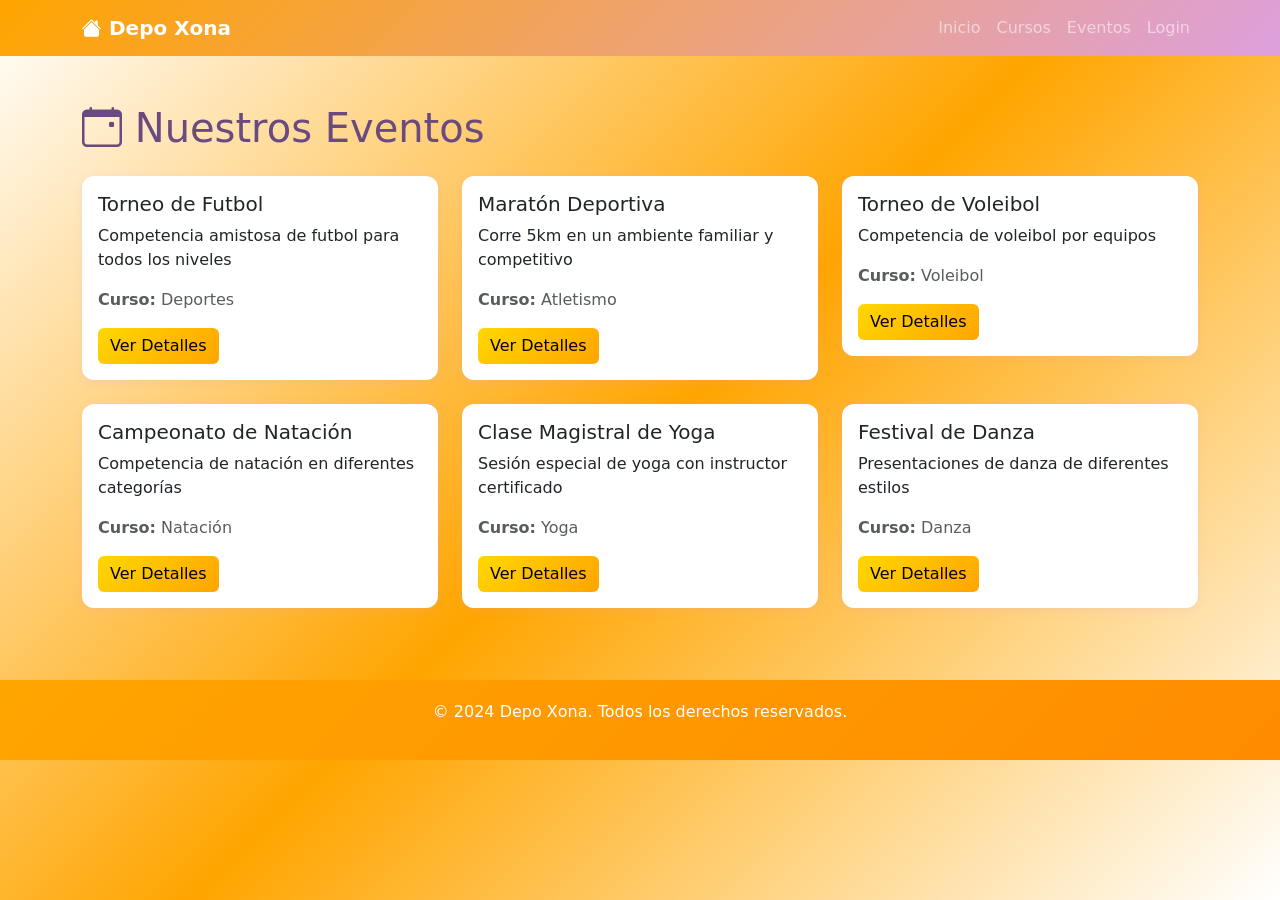
<file: public/eventos.html>
<!DOCTYPE html>
<html lang="es">
<head>
    <meta charset="UTF-8">
    <meta name="viewport" content="width=device-width, initial-scale=1">
    <title>Eventos - Depo Xona</title>
    <link href="https://cdn.jsdelivr.net/npm/bootstrap@5.3.2/dist/css/bootstrap.min.css" rel="stylesheet" crossorigin="anonymous">
    <link href="https://cdn.jsdelivr.net/npm/bootstrap-icons@1.11.3/font/bootstrap-icons.css" rel="stylesheet">
    <style>
        body { 
            background: linear-gradient(135deg, #FFFFFF 0%, #FFA500 50%, #FFFFFF 100%);
            min-height: 100vh;
        }

        .navbar.navbar-dark.bg-primary { 
            background: linear-gradient(135deg, #FFA500 0%, #DDA0DD 100%) !important;
        }

        .card { 
            border: none;
            border-radius: 12px;
            box-shadow: 0 2px 10px rgba(221, 160, 221, 0.2);
        }

        .btn-primary { 
            background: linear-gradient(135deg, #FFA500 0%, #FFD700 100%) !important;
            border: none;
        }

        .btn-primary:hover { 
            background: linear-gradient(135deg, #E69500 0%, #DDA0DD 100%) !important;
        }

        .btn-info { 
            background: linear-gradient(135deg, #FFD700 0%, #FFA500 100%);
            border: none;
        }

        .form-control:focus { 
            border-color: #DDA0DD;
            box-shadow: 0 0 0 0.2rem rgba(221, 160, 221, 0.25);
        }

        footer {
            background: linear-gradient(135deg, #FFA500 0%, #FF8C00 100%);
            color: white;
            padding: 20px 0;
            margin-top: 40px;
        }

        .detail-section {
            display: none;
        }

        .detail-section.active {
            display: block;
        }
    </style>
</head>
<body>
    <!-- Navbar -->
    <nav class="navbar navbar-expand-lg navbar-dark bg-primary sticky-top">
        <div class="container">
            <a class="navbar-brand fw-bold" href="index.html">
                <i class="bi bi-house-fill"></i> Depo Xona
            </a>
            <button class="navbar-toggler" type="button" data-bs-toggle="collapse" data-bs-target="#navbarNav">
                <span class="navbar-toggler-icon"></span>
            </button>
            <div class="collapse navbar-collapse" id="navbarNav">
                <ul class="navbar-nav ms-auto">
                    <li class="nav-item">
                        <a class="nav-link" href="index.html">Inicio</a>
                    </li>
                    <li class="nav-item">
                        <a class="nav-link" href="cursos.html">Cursos</a>
                    </li>
                    <li class="nav-item">
                        <a class="nav-link" href="eventos.html">Eventos</a>
                    </li>
                    <li class="nav-item" id="inscripcion-nav" style="display:none;">
                        <a class="nav-link" href="inscripcion.html">Mis Inscripciones</a>
                    </li>
                    <li class="nav-item">
                        <a class="nav-link" id="auth-link" href="login_usuario.html">Login</a>
                    </li>
                    <li class="nav-item" id="logout-nav" style="display:none;">
                        <a class="nav-link" href="#" onclick="logout()">Logout</a>
                    </li>
                </ul>
            </div>
        </div>
    </nav>

    <!-- Main Content -->
    <div class="container mt-5">
        <!-- Lista de Eventos -->
        <div id="listSection">
            <h1 class="mb-4" style="color: #6b4a7f;"><i class="bi bi-calendar-event"></i> Nuestros Eventos</h1>
            <div id="eventosContainer" class="row">
                <!-- Cargado por JavaScript -->
            </div>
        </div>

        <!-- Detalle de Evento -->
        <div id="detailSection" class="detail-section">
            <a href="#" onclick="backToEventos()" class="btn btn-light mb-3"><i class="bi bi-arrow-left"></i> Volver</a>
            <div class="row">
                <div class="col-lg-8">
                    <div class="card mb-4">
                        <div class="card-body">
                            <h2 id="eventoNombre" style="color: #6b4a7f;"></h2>
                            <p id="eventoDescripcion" class="text-secondary"></p>
                            
                            <div class="row mt-4">
                                <div class="col-md-6">
                                    <h5>Información</h5>
                                    <p><strong>Curso:</strong> <span id="eventoCurso">-</span></p>
                                    <p><strong>Requisitos:</strong> <span id="eventoRequisitos">-</span></p>
                                </div>
                                <div class="col-md-6">
                                    <h5>Detalles</h5>
                                    <p><strong>ID:</strong> <span id="eventoId"></span></p>
                                    <p><strong>Costo:</strong> $<span id="eventoCosto">0</span></p>
                                </div>
                            </div>

                            <div class="mt-4">
                                <h5>Archivos Multimedia</h5>
                                <div id="archivosContainer" class="row mt-3">
                                    <p class="text-muted">No hay archivos disponibles</p>
                                </div>
                            </div>
                        </div>
                    </div>
                </div>
                <div class="col-lg-4">
                    <div class="card">
                        <div class="card-body">
                            <h5 class="card-title">Inscribirse</h5>
                            <div id="inscripcionForm">
                                <button class="btn btn-primary w-100" onclick="inscribirse()">
                                    <i class="bi bi-check-circle"></i> Inscribirse
                                </button>
                                <div id="mensajeInscripcion" class="alert mt-3" style="display:none;"></div>
                            </div>
                            <div id="noAuth" class="alert alert-warning" style="display:none;">
                                Debes <a href="login_usuario.html">iniciar sesión</a> para inscribirse.
                            </div>
                        </div>
                    </div>
                </div>
            </div>
        </div>
    </div>

    <!-- Footer -->
    <footer class="text-center mt-5">
        <div class="container">
            <p>&copy; 2024 Depo Xona. Todos los derechos reservados.</p>
        </div>
    </footer>

    <script src="https://cdn.jsdelivr.net/npm/bootstrap@5.3.2/dist/js/bootstrap.bundle.min.js"></script>
    <script src="app.js"></script>
    <script>
        let currentEventoId = null;

        document.addEventListener('DOMContentLoaded', () => {
            checkAuth();
            const urlParams = new URLSearchParams(window.location.search);
            const id = urlParams.get('id');
            
            if (id) {
                showEventoDetail(id);
            } else {
                loadEventosList();
            }
        });

        function loadEventosList() {
            document.getElementById('listSection').style.display = 'block';
            document.getElementById('detailSection').style.display = 'none';
            
            const eventos = getDataEventos();
            const container = document.getElementById('eventosContainer');
            container.innerHTML = '';

            eventos.forEach(evento => {
                container.innerHTML += `
                    <div class="col-md-4 mb-4">
                        <div class="card" onclick="showEventoDetail(${evento.id})" style="cursor: pointer;">
                            <div class="card-body">
                                <h5 class="card-title">${evento.nombre}</h5>
                                <p class="card-text">${evento.descripcion}</p>
                                <p class="text-muted"><strong>Curso:</strong> ${evento.curso}</p>
                                <button class="btn btn-info" onclick="event.stopPropagation(); showEventoDetail(${evento.id})">Ver Detalles</button>
                            </div>
                        </div>
                    </div>
                `;
            });
        }

        function showEventoDetail(id) {
            const evento = getDataEventos().find(e => e.id == id);
            if (!evento) return;

            document.getElementById('listSection').style.display = 'none';
            document.getElementById('detailSection').classList.add('active');

            currentEventoId = id;
            document.getElementById('eventoId').textContent = evento.id;
            document.getElementById('eventoNombre').textContent = evento.nombre;
            document.getElementById('eventoDescripcion').textContent = evento.descripcion;
            document.getElementById('eventoCurso').textContent = evento.curso;
            document.getElementById('eventoRequisitos').textContent = evento.requisitos || 'Ninguno';
            document.getElementById('eventoCosto').textContent = evento.costo || '0';

            // Cargar archivos multimedia
            const archivos = getDataArchivos().filter(a => a.id_evento == id);
            const archivosContainer = document.getElementById('archivosContainer');
            if (archivos.length > 0) {
                archivosContainer.innerHTML = archivos.map(archivo => `
                    <div class="col-md-6 mb-3">
                        <div class="card">
                            <div class="card-body">
                                <p class="card-text"><strong>${archivo.nombre}</strong></p>
                                <a href="${archivo.multimedia}" target="_blank" class="btn btn-sm btn-info">
                                    <i class="bi bi-download"></i> Descargar
                                </a>
                            </div>
                        </div>
                    </div>
                `).join('');
            } else {
                archivosContainer.innerHTML = '<p class="text-muted">No hay archivos disponibles</p>';
            }

            updateInscripcionUI();
            window.history.pushState(null, '', `eventos.html?id=${id}`);
        }

        function backToEventos() {
            document.getElementById('detailSection').classList.remove('active');
            document.getElementById('listSection').style.display = 'block';
            window.history.pushState(null, '', 'eventos.html');
        }

        function inscribirse() {
            const usuario = getUsuario();
            if (!usuario) {
                window.location.href = 'login_usuario.html';
                return;
            }

            const inscripcion = {
                id: Date.now(),
                id_evento: currentEventoId,
                id_usuario: usuario.id,
                creado_en: new Date().toLocaleString()
            };

            addInscripcion(inscripcion);
            updateInscripcionUI();

            const msg = document.getElementById('mensajeInscripcion');
            msg.className = 'alert alert-success mt-3';
            msg.textContent = '✓ Inscripción guardada. Gracias.';
            msg.style.display = 'block';

            setTimeout(() => {
                msg.style.display = 'none';
            }, 3000);
        }

        function updateInscripcionUI() {
            const usuario = getUsuario();
            const form = document.getElementById('inscripcionForm');
            const noAuth = document.getElementById('noAuth');

            if (!usuario) {
                form.style.display = 'none';
                noAuth.style.display = 'block';
                return;
            }

            form.style.display = 'block';
            noAuth.style.display = 'none';

            const inscripciones = getInscripciones();
            const yaInscrito = inscripciones.some(i => i.id_evento == currentEventoId && i.id_usuario == usuario.id);
            
            const btn = form.querySelector('button');
            if (yaInscrito) {
                btn.disabled = true;
                btn.innerHTML = '<i class="bi bi-check-circle"></i> Ya inscrito';
            } else {
                btn.disabled = false;
                btn.innerHTML = '<i class="bi bi-check-circle"></i> Inscribirse';
            }
        }
    </script>
</body>
</html>
</file>
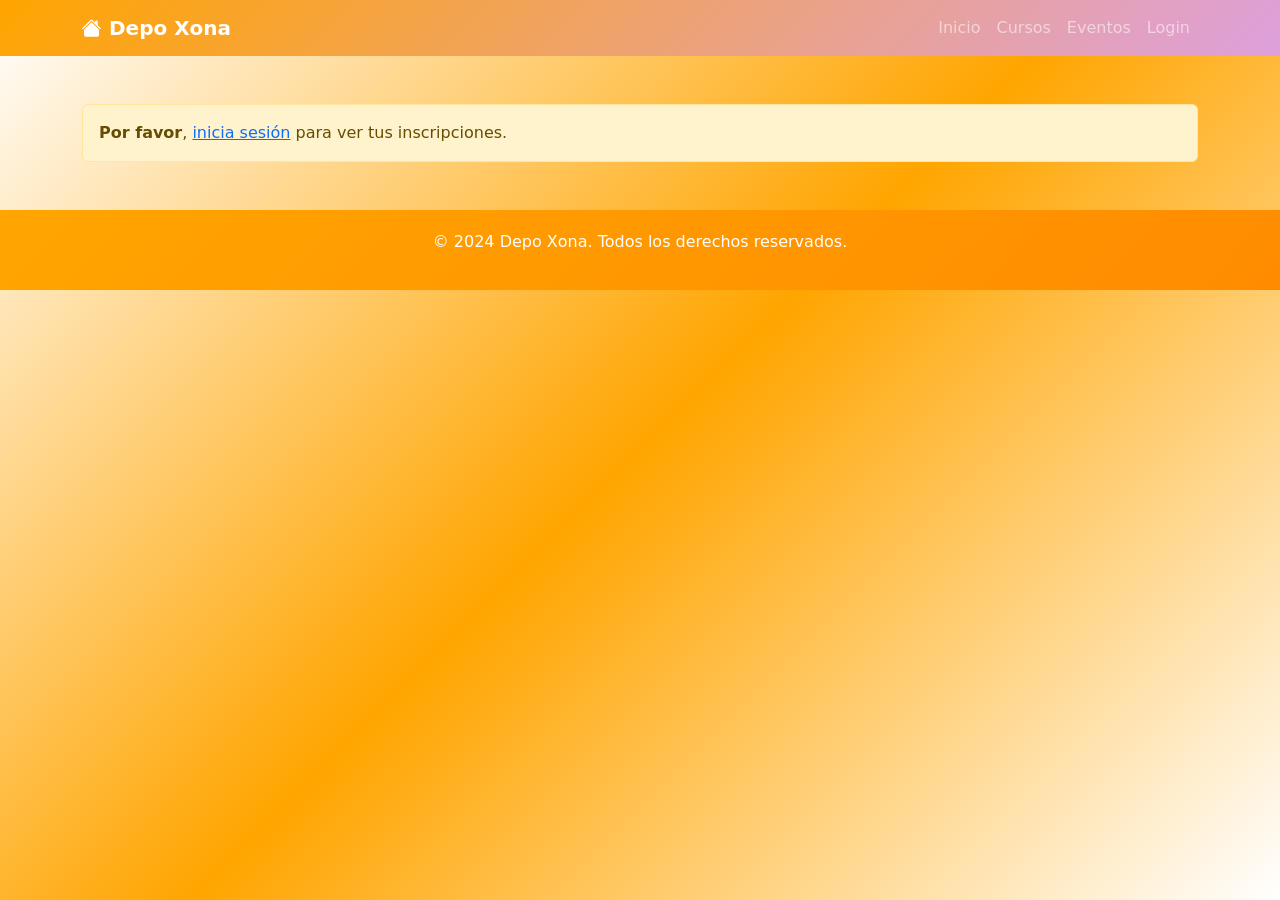
<file: public/inscripcion.html>
<!DOCTYPE html>
<html lang="es">
<head>
    <meta charset="UTF-8">
    <meta name="viewport" content="width=device-width, initial-scale=1">
    <title>Mis Inscripciones - Depo Xona</title>
    <link href="https://cdn.jsdelivr.net/npm/bootstrap@5.3.2/dist/css/bootstrap.min.css" rel="stylesheet" crossorigin="anonymous">
    <link href="https://cdn.jsdelivr.net/npm/bootstrap-icons@1.11.3/font/bootstrap-icons.css" rel="stylesheet">
    <style>
        body { 
            background: linear-gradient(135deg, #FFFFFF 0%, #FFA500 50%, #FFFFFF 100%);
            min-height: 100vh;
        }

        .navbar.navbar-dark.bg-primary { 
            background: linear-gradient(135deg, #FFA500 0%, #DDA0DD 100%) !important;
        }

        .card { 
            border: none;
            border-radius: 12px;
            box-shadow: 0 2px 10px rgba(221, 160, 221, 0.2);
        }

        .btn-light { 
            background: linear-gradient(135deg, #FFF8E1 0%, #F0E6FF 100%);
            color: #333;
            border: 1px solid #DDA0DD;
        }

        .table thead { 
            background: linear-gradient(135deg, #FFA500 0%, #DDA0DD 100%);
            color: white;
        }

        .table tbody tr:hover { 
            background-color: #FFF8E1;
        }

        .form-control:focus { 
            border-color: #DDA0DD;
            box-shadow: 0 0 0 0.2rem rgba(138, 43, 226, 0.25);
        }

        .container h2 { 
            color: #6b4a7f;
            font-weight: 600;
            margin: 30px 0 20px 0;
        }

        footer {
            background: linear-gradient(135deg, #FFA500 0%, #FF8C00 100%);
            color: white;
            padding: 20px 0;
            margin-top: 40px;
        }

        footer a {
            color: white;
            text-decoration: none;
        }

        .btn-danger {
            background: linear-gradient(135deg, #dc3545 0%, #c82333 100%);
            border: none;
        }

        .btn-danger:hover {
            background: linear-gradient(135deg, #c82333 0%, #bd2130 100%);
        }
    </style>
</head>
<body>
    <!-- Navbar -->
    <nav class="navbar navbar-expand-lg navbar-dark bg-primary sticky-top">
        <div class="container">
            <a class="navbar-brand fw-bold" href="index.html">
                <i class="bi bi-house-fill"></i> Depo Xona
            </a>
            <button class="navbar-toggler" type="button" data-bs-toggle="collapse" data-bs-target="#navbarNav">
                <span class="navbar-toggler-icon"></span>
            </button>
            <div class="collapse navbar-collapse" id="navbarNav">
                <ul class="navbar-nav ms-auto">
                    <li class="nav-item">
                        <a class="nav-link" href="index.html">Inicio</a>
                    </li>
                    <li class="nav-item">
                        <a class="nav-link" href="cursos.html">Cursos</a>
                    </li>
                    <li class="nav-item">
                        <a class="nav-link" href="eventos.html">Eventos</a>
                    </li>
                    <li class="nav-item" id="inscripcion-nav" style="display:none;">
                        <a class="nav-link" href="inscripcion.html">Mis Inscripciones</a>
                    </li>
                    <li class="nav-item">
                        <a class="nav-link" id="auth-link" href="login_usuario.html">Login</a>
                    </li>
                    <li class="nav-item" id="logout-nav" style="display:none;">
                        <a class="nav-link" href="#" onclick="logout()">Logout</a>
                    </li>
                </ul>
            </div>
        </div>
    </nav>

    <!-- Main Content -->
    <div class="container mt-5">
        <div id="noAuth" class="alert alert-warning" style="display:none;">
            <strong>Por favor</strong>, <a href="login_usuario.html">inicia sesión</a> para ver tus inscripciones.
        </div>

        <div id="authContent" style="display:none;">
            <h1 class="mb-4" style="color: #6b4a7f;">
                <i class="bi bi-person-check"></i> Mis Inscripciones
            </h1>
            
            <p class="text-secondary">Bienvenido, <strong id="usuarioNombre"></strong></p>

            <!-- Inscripciones en Cursos -->
            <h2 class="mt-5"><i class="bi bi-book"></i> Cursos</h2>
            <div id="cursosList" class="table-responsive">
                <table class="table table-hover">
                    <thead>
                        <tr>
                            <th>Curso</th>
                            <th>Requisitos</th>
                            <th>Fecha Inscripción</th>
                            <th>Acciones</th>
                        </tr>
                    </thead>
                    <tbody id="cursosTableBody">
                        <tr><td colspan="4" class="text-center text-muted">No hay inscripciones en cursos</td></tr>
                    </tbody>
                </table>
            </div>

            <!-- Inscripciones en Eventos -->
            <h2 class="mt-5"><i class="bi bi-calendar-event"></i> Eventos</h2>
            <div id="eventosList" class="table-responsive">
                <table class="table table-hover">
                    <thead>
                        <tr>
                            <th>Evento</th>
                            <th>Curso Relacionado</th>
                            <th>Requisitos</th>
                            <th>Acciones</th>
                        </tr>
                    </thead>
                    <tbody id="eventosTableBody">
                        <tr><td colspan="4" class="text-center text-muted">No hay inscripciones en eventos</td></tr>
                    </tbody>
                </table>
            </div>
        </div>
    </div>

    <!-- Footer -->
    <footer class="text-center mt-5">
        <div class="container">
            <p>&copy; 2024 Depo Xona. Todos los derechos reservados.</p>
        </div>
    </footer>

    <script src="https://cdn.jsdelivr.net/npm/bootstrap@5.3.2/dist/js/bootstrap.bundle.min.js"></script>
    <script src="app.js"></script>
    <script>
        document.addEventListener('DOMContentLoaded', () => {
            checkAuth();
            loadInscripciones();
        });

        function loadInscripciones() {
            const usuario = getUsuario();
            
            if (!usuario) {
                document.getElementById('noAuth').style.display = 'block';
                document.getElementById('authContent').style.display = 'none';
                return;
            }

            document.getElementById('noAuth').style.display = 'none';
            document.getElementById('authContent').style.display = 'block';
            document.getElementById('usuarioNombre').textContent = usuario.nombre;

            // Cargar inscripciones en cursos
            const inscripciones = getInscripciones();
            const cursos = getDataCursos();
            
            const inscripcionesCursos = inscripciones.filter(i => i.id_curso && i.id_usuario == usuario.id);
            const cursosTableBody = document.getElementById('cursosTableBody');
            
            if (inscripcionesCursos.length > 0) {
                cursosTableBody.innerHTML = inscripcionesCursos.map(insc => {
                    const curso = cursos.find(c => c.id == insc.id_curso);
                    return `
                        <tr>
                            <td><strong>${curso ? curso.nombre : 'Curso no encontrado'}</strong></td>
                            <td>${insc.requisitos || '-'}</td>
                            <td>${insc.creado_en}</td>
                            <td>
                                <button class="btn btn-sm btn-danger" onclick="desinscribir(${insc.id})">
                                    <i class="bi bi-trash"></i> Cancelar
                                </button>
                            </td>
                        </tr>
                    `;
                }).join('');
            }

            // Cargar inscripciones en eventos
            const eventos = getDataEventos();
            const inscripcionesEventos = inscripciones.filter(i => i.id_evento && i.id_usuario == usuario.id);
            const eventosTableBody = document.getElementById('eventosTableBody');
            
            if (inscripcionesEventos.length > 0) {
                eventosTableBody.innerHTML = inscripcionesEventos.map(insc => {
                    const evento = eventos.find(e => e.id == insc.id_evento);
                    return `
                        <tr>
                            <td><strong>${evento ? evento.nombre : 'Evento no encontrado'}</strong></td>
                            <td>${evento ? evento.curso : '-'}</td>
                            <td>${insc.requisitos || '-'}</td>
                            <td>
                                <button class="btn btn-sm btn-danger" onclick="desinscribir(${insc.id})">
                                    <i class="bi bi-trash"></i> Cancelar
                                </button>
                            </td>
                        </tr>
                    `;
                }).join('');
            }
        }

        function desinscribir(id) {
            if (confirm('¿Estás seguro de que deseas cancelar esta inscripción?')) {
                removeInscripcion(id);
                loadInscripciones();
                alert('Inscripción cancelada');
            }
        }
    </script>
</body>
</html>
</file>
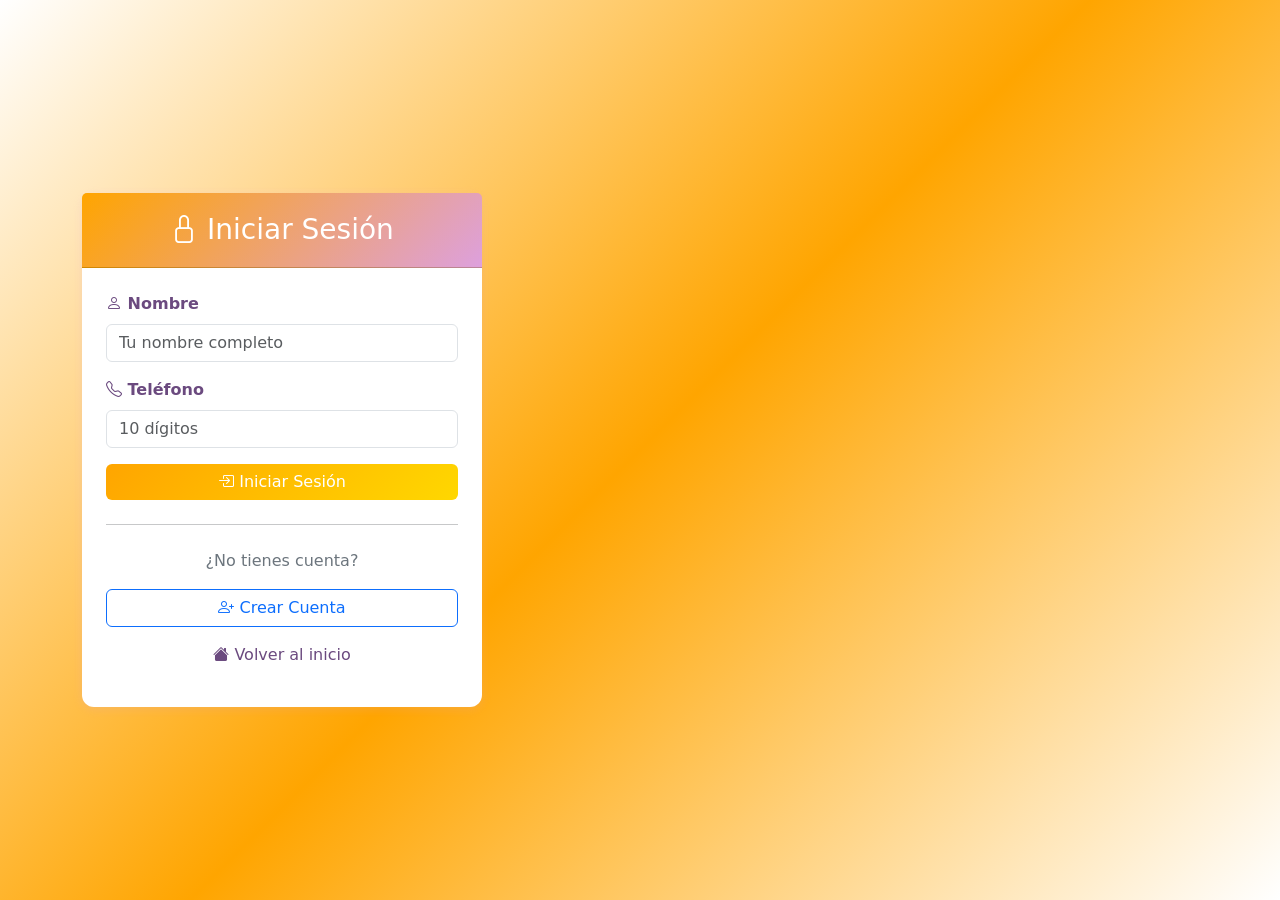
<file: public/login_usuario.html>
<!DOCTYPE html>
<html lang="es">
<head>
    <meta charset="UTF-8">
    <meta name="viewport" content="width=device-width, initial-scale=1">
    <title>Iniciar Sesión - Depo Xona</title>
    <link href="https://cdn.jsdelivr.net/npm/bootstrap@5.3.2/dist/css/bootstrap.min.css" rel="stylesheet" crossorigin="anonymous">
    <link href="https://cdn.jsdelivr.net/npm/bootstrap-icons@1.11.3/font/bootstrap-icons.css" rel="stylesheet">
    <style>
        body { 
            background: linear-gradient(135deg, #FFFFFF 0%, #FFA500 50%, #FFFFFF 100%);
            min-height: 100vh;
            display: flex;
            align-items: center;
            justify-content: center;
        }

        .card { 
            border: none;
            border-radius: 12px;
            box-shadow: 0 2px 10px rgba(221, 160, 221, 0.2);
            max-width: 400px;
            width: 100%;
        }

        .card-header { 
            background: linear-gradient(135deg, #FFA500 0%, #DDA0DD 100%);
            color: white;
            border-radius: 12px 12px 0 0;
            text-align: center;
            padding: 20px;
        }

        .btn-primary { 
            background: linear-gradient(135deg, #FFA500 0%, #FFD700 100%) !important;
            border: none;
            width: 100%;
        }

        .btn-primary:hover { 
            background: linear-gradient(135deg, #E69500 0%, #DDA0DD 100%) !important;
        }

        .form-control:focus { 
            border-color: #DDA0DD;
            box-shadow: 0 0 0 0.2rem rgba(221, 160, 221, 0.25);
        }

        .alert-danger { 
            background-color: #ffe6e6;
            color: #cc0000;
            border: 1px solid #FFA500;
        }

        .text-center a {
            color: #6b4a7f;
            text-decoration: none;
        }

        .text-center a:hover {
            text-decoration: underline;
        }

        .form-label {
            color: #6b4a7f;
            font-weight: 600;
        }
    </style>
</head>
<body>
    <div class="container">
        <div class="card">
            <div class="card-header">
                <h3 class="mb-0">
                    <i class="bi bi-lock"></i> Iniciar Sesión
                </h3>
            </div>
            <div class="card-body p-4">
                <form id="loginForm" onsubmit="handleLogin(event)">
                    <div id="alertError" class="alert alert-danger" style="display:none;"></div>

                    <div class="mb-3">
                        <label for="nombre" class="form-label"><i class="bi bi-person"></i> Nombre</label>
                        <input type="text" class="form-control" id="nombre" name="nombre" required placeholder="Tu nombre completo">
                    </div>

                    <div class="mb-3">
                        <label for="telefono" class="form-label"><i class="bi bi-telephone"></i> Teléfono</label>
                        <input type="tel" class="form-control" id="telefono" name="telefono" required placeholder="10 dígitos">
                    </div>

                    <button type="submit" class="btn btn-primary">
                        <i class="bi bi-box-arrow-in-right"></i> Iniciar Sesión
                    </button>
                </form>

                <hr class="my-4">

                <p class="text-center text-secondary mb-3">
                    ¿No tienes cuenta?
                </p>
                <a href="registro_usuario.html" class="btn btn-outline-primary w-100">
                    <i class="bi bi-person-plus"></i> Crear Cuenta
                </a>

                <p class="text-center mt-3">
                    <a href="index.html"><i class="bi bi-house-fill"></i> Volver al inicio</a>
                </p>
            </div>
        </div>
    </div>

    <!-- Usuarios de prueba disponibles -->
    <div class="position-fixed bottom-0 end-0 p-3" style="display:none; background: rgba(0,0,0,0.8); color: white; border-radius: 8px; margin: 20px;">
        <small>Usuarios de prueba:<br>
        Nombre: Juan García<br>
        Teléfono: 5551234567<br><br>
        Nombre: María López<br>
        Teléfono: 5559876543</small>
    </div>

    <script src="https://cdn.jsdelivr.net/npm/bootstrap@5.3.2/dist/js/bootstrap.bundle.min.js"></script>
    <script src="app.js"></script>
    <script>
        document.addEventListener('DOMContentLoaded', () => {
            const usuario = getUsuario();
            if (usuario) {
                window.location.href = 'index.html';
            }
        });

        function handleLogin(event) {
            event.preventDefault();

            const nombre = document.getElementById('nombre').value.trim();
            const telefono = document.getElementById('telefono').value.trim();
            const alertError = document.getElementById('alertError');

            if (!nombre || !telefono) {
                alertError.textContent = 'Completa todos los campos.';
                alertError.style.display = 'block';
                return;
            }

            const usuario = getUserByCredentials(nombre, telefono);
            
            if (usuario) {
                setUsuario(usuario);
                window.location.href = 'index.html';
            } else {
                alertError.textContent = 'Usuario o teléfono no encontrado. Verifica los datos.';
                alertError.style.display = 'block';
            }
        }
    </script>
</body>
</html>
</file>
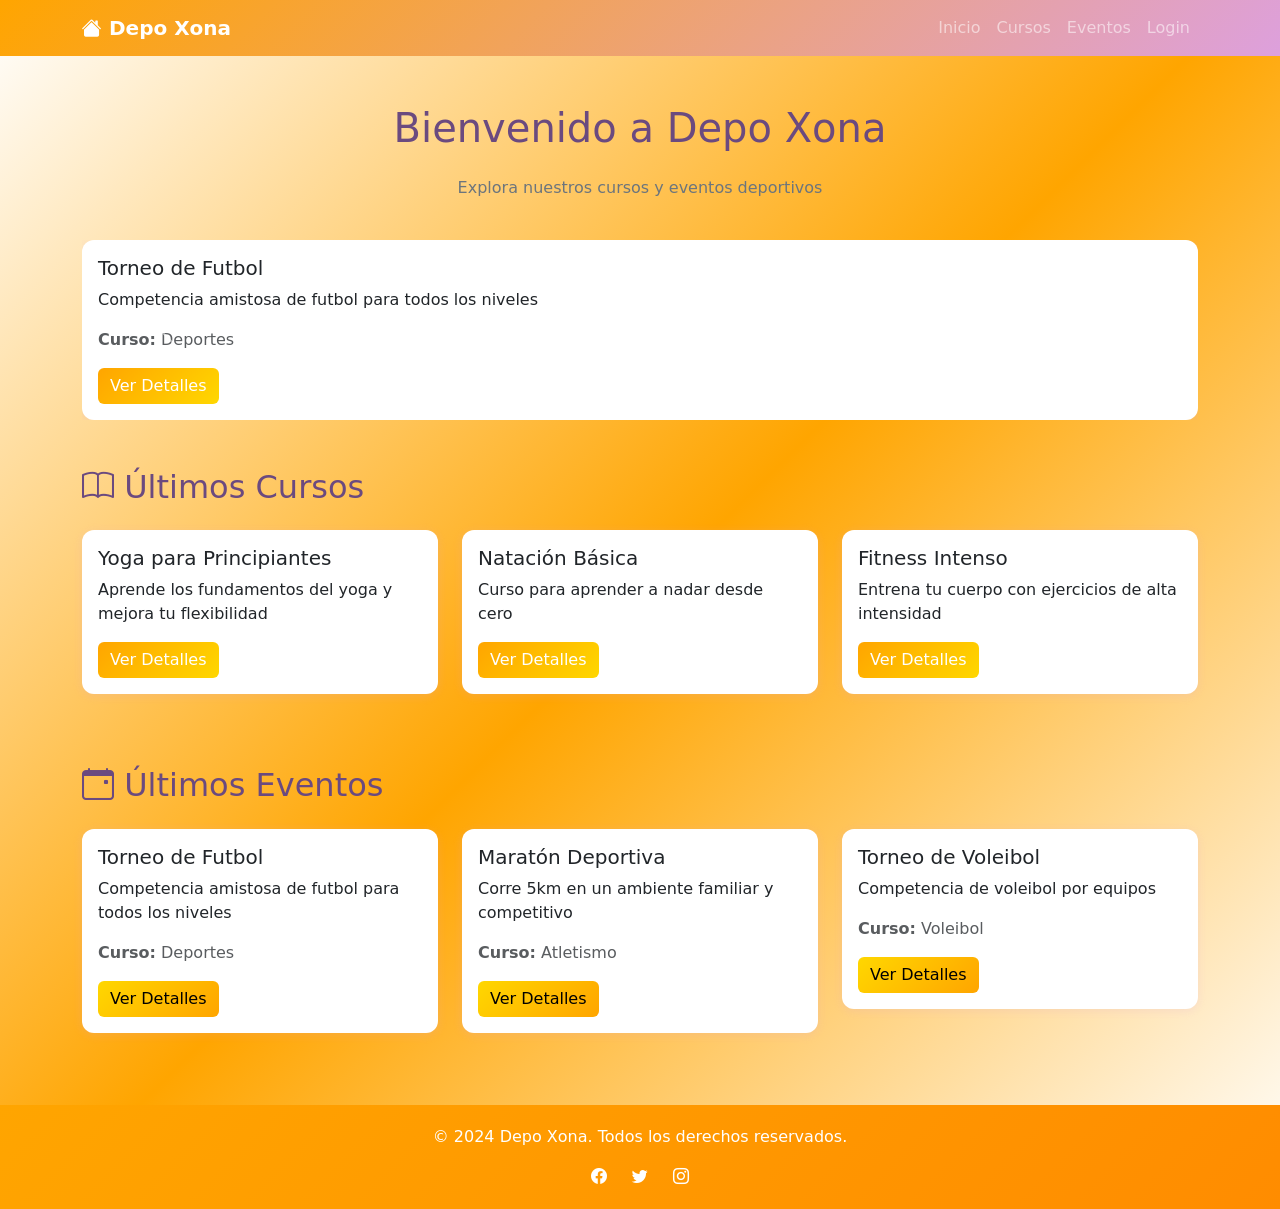
<file: public/logout.html>
<!DOCTYPE html>
<html lang="es">
<head>
    <meta charset="UTF-8">
    <meta name="viewport" content="width=device-width, initial-scale=1">
    <title>Cerrando sesión...</title>
</head>
<body>
    <script>
        // Redirigir a logout via app.js
        localStorage.removeItem('usuarioActivo');
        window.location.href = 'index.html';
    </script>
    <p>Cerrando sesión...</p>
</body>
</html>
</file>
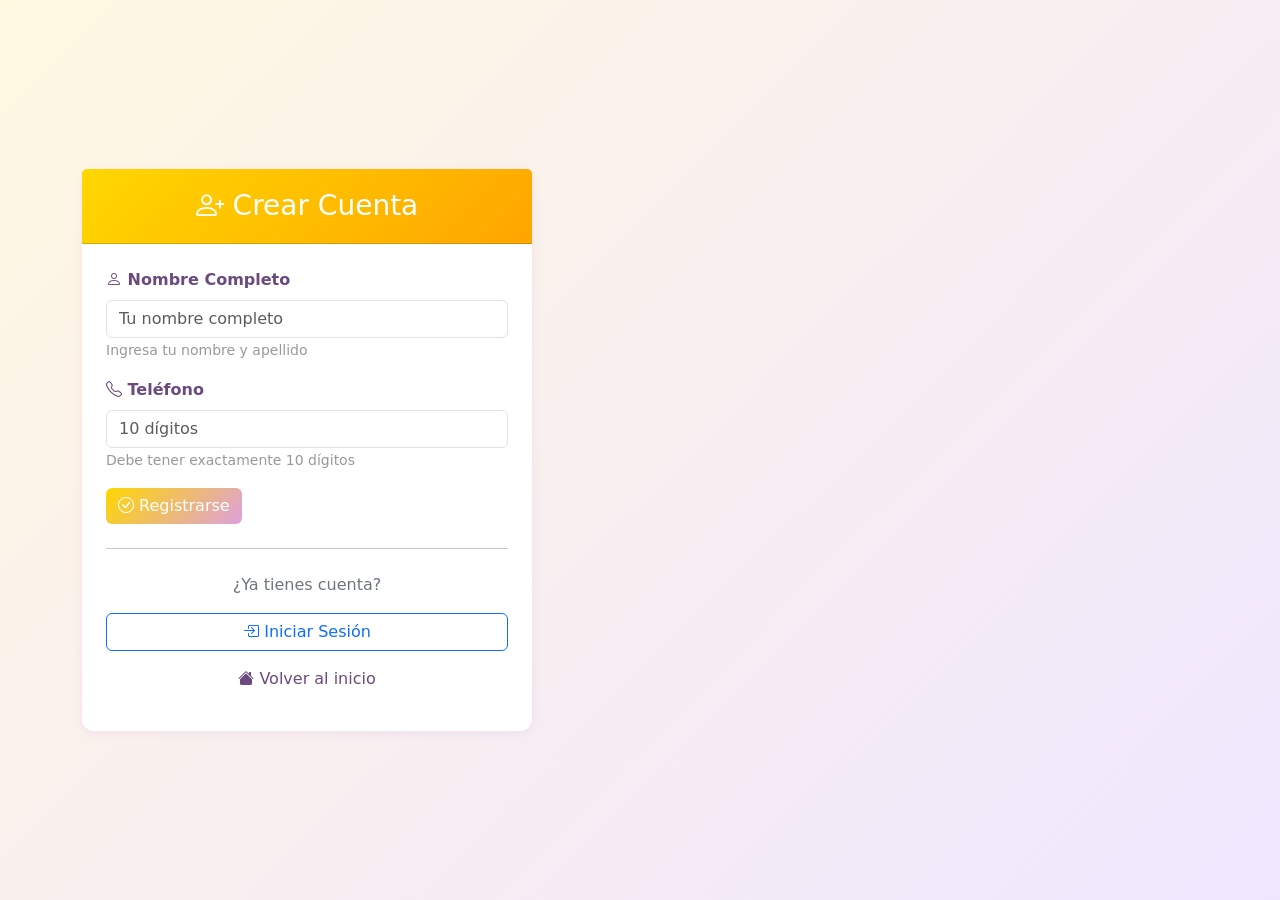
<file: public/registro_usuario.html>
<!DOCTYPE html>
<html lang="es">
<head>
    <meta charset="UTF-8">
    <meta name="viewport" content="width=device-width, initial-scale=1">
    <title>Registro - Depo Xona</title>
    <link href="https://cdn.jsdelivr.net/npm/bootstrap@5.3.2/dist/css/bootstrap.min.css" rel="stylesheet" crossorigin="anonymous">
    <link href="https://cdn.jsdelivr.net/npm/bootstrap-icons@1.11.3/font/bootstrap-icons.css" rel="stylesheet">
    <style>
        body { 
            background: linear-gradient(135deg, #FFF8E1 0%, #F0E6FF 100%);
            min-height: 100vh;
            display: flex;
            align-items: center;
            justify-content: center;
        }

        .card { 
            border: none;
            border-radius: 12px;
            box-shadow: 0 2px 10px rgba(221, 160, 221, 0.2);
            max-width: 450px;
            width: 100%;
        }

        .card-header { 
            background: linear-gradient(135deg, #FFD700 0%, #FFA500 100%);
            color: white;
            border-radius: 12px 12px 0 0;
            text-align: center;
            padding: 20px;
        }

        .btn-primary { 
            background: linear-gradient(135deg, #FFA500 0%, #FFD700 100%) !important;
            border: none;
            width: 100%;
        }

        .btn-primary:hover { 
            background: linear-gradient(135deg, #E69500 0%, #DDA0DD 100%) !important;
        }

        .btn-success { 
            background: linear-gradient(135deg, #FFD700 0%, #DDA0DD 100%);
            border: none;
        }

        .form-control:focus { 
            border-color: #8a2be2;
            box-shadow: 0 0 0 0.2rem rgba(138, 43, 226, 0.25);
        }

        .alert-danger { 
            background-color: #ffe6e6;
            color: #cc0000;
            border: 1px solid #FFA500;
        }

        .alert-success {
            background-color: #e6ffe6;
            color: #00aa00;
            border: 1px solid #FFA500;
        }

        .text-center a {
            color: #6b4a7f;
            text-decoration: none;
        }

        .text-center a:hover {
            text-decoration: underline;
        }

        .form-label {
            color: #6b4a7f;
            font-weight: 600;
        }

        .form-text {
            color: #999;
            font-size: 0.875rem;
        }
    </style>
</head>
<body>
    <div class="container">
        <div class="card">
            <div class="card-header">
                <h3 class="mb-0">
                    <i class="bi bi-person-plus"></i> Crear Cuenta
                </h3>
            </div>
            <div class="card-body p-4">
                <form id="registroForm" onsubmit="handleRegistro(event)">
                    <div id="alertError" class="alert alert-danger" style="display:none;"></div>
                    <div id="alertSuccess" class="alert alert-success" style="display:none;"></div>

                    <div class="mb-3">
                        <label for="nombre" class="form-label"><i class="bi bi-person"></i> Nombre Completo</label>
                        <input type="text" class="form-control" id="nombre" name="nombre" required placeholder="Tu nombre completo">
                        <small class="form-text">Ingresa tu nombre y apellido</small>
                    </div>

                    <div class="mb-3">
                        <label for="telefono" class="form-label"><i class="bi bi-telephone"></i> Teléfono</label>
                        <input type="tel" class="form-control" id="telefono" name="telefono" required placeholder="10 dígitos" pattern="[0-9]{10}">
                        <small class="form-text">Debe tener exactamente 10 dígitos</small>
                    </div>

                    <button type="submit" class="btn btn-success">
                        <i class="bi bi-check-circle"></i> Registrarse
                    </button>
                </form>

                <hr class="my-4">

                <p class="text-center text-secondary mb-3">
                    ¿Ya tienes cuenta?
                </p>
                <a href="login_usuario.html" class="btn btn-outline-primary w-100">
                    <i class="bi bi-box-arrow-in-right"></i> Iniciar Sesión
                </a>

                <p class="text-center mt-3">
                    <a href="index.html"><i class="bi bi-house-fill"></i> Volver al inicio</a>
                </p>
            </div>
        </div>
    </div>

    <script src="https://cdn.jsdelivr.net/npm/bootstrap@5.3.2/dist/js/bootstrap.bundle.min.js"></script>
    <script src="app.js"></script>
    <script>
        document.addEventListener('DOMContentLoaded', () => {
            const usuario = getUsuario();
            if (usuario) {
                window.location.href = 'index.html';
            }
        });

        function handleRegistro(event) {
            event.preventDefault();

            const nombre = document.getElementById('nombre').value.trim();
            const telefono = document.getElementById('telefono').value.trim();
            const alertError = document.getElementById('alertError');
            const alertSuccess = document.getElementById('alertSuccess');

            alertError.style.display = 'none';
            alertSuccess.style.display = 'none';

            if (!nombre || !telefono) {
                alertError.textContent = 'Completa todos los campos.';
                alertError.style.display = 'block';
                return;
            }

            if (!/^\d{10}$/.test(telefono)) {
                alertError.textContent = 'El teléfono debe tener exactamente 10 dígitos.';
                alertError.style.display = 'block';
                return;
            }

            const usuarioExistente = getUserByCredentials(nombre, telefono);
            if (usuarioExistente) {
                alertError.textContent = 'Este usuario y teléfono ya están registrados. Intenta iniciar sesión.';
                alertError.style.display = 'block';
                return;
            }

            // Crear nuevo usuario
            const nuevoUsuario = {
                id: Date.now(),
                nombre: nombre,
                telefono: telefono
            };

            addUsuario(nuevoUsuario);
            setUsuario(nuevoUsuario);

            alertSuccess.textContent = '✓ Registro exitoso. Redirigiendo...';
            alertSuccess.style.display = 'block';

            setTimeout(() => {
                window.location.href = 'index.html';
            }, 1500);
        }
    </script>
</body>
</html>
</file>
